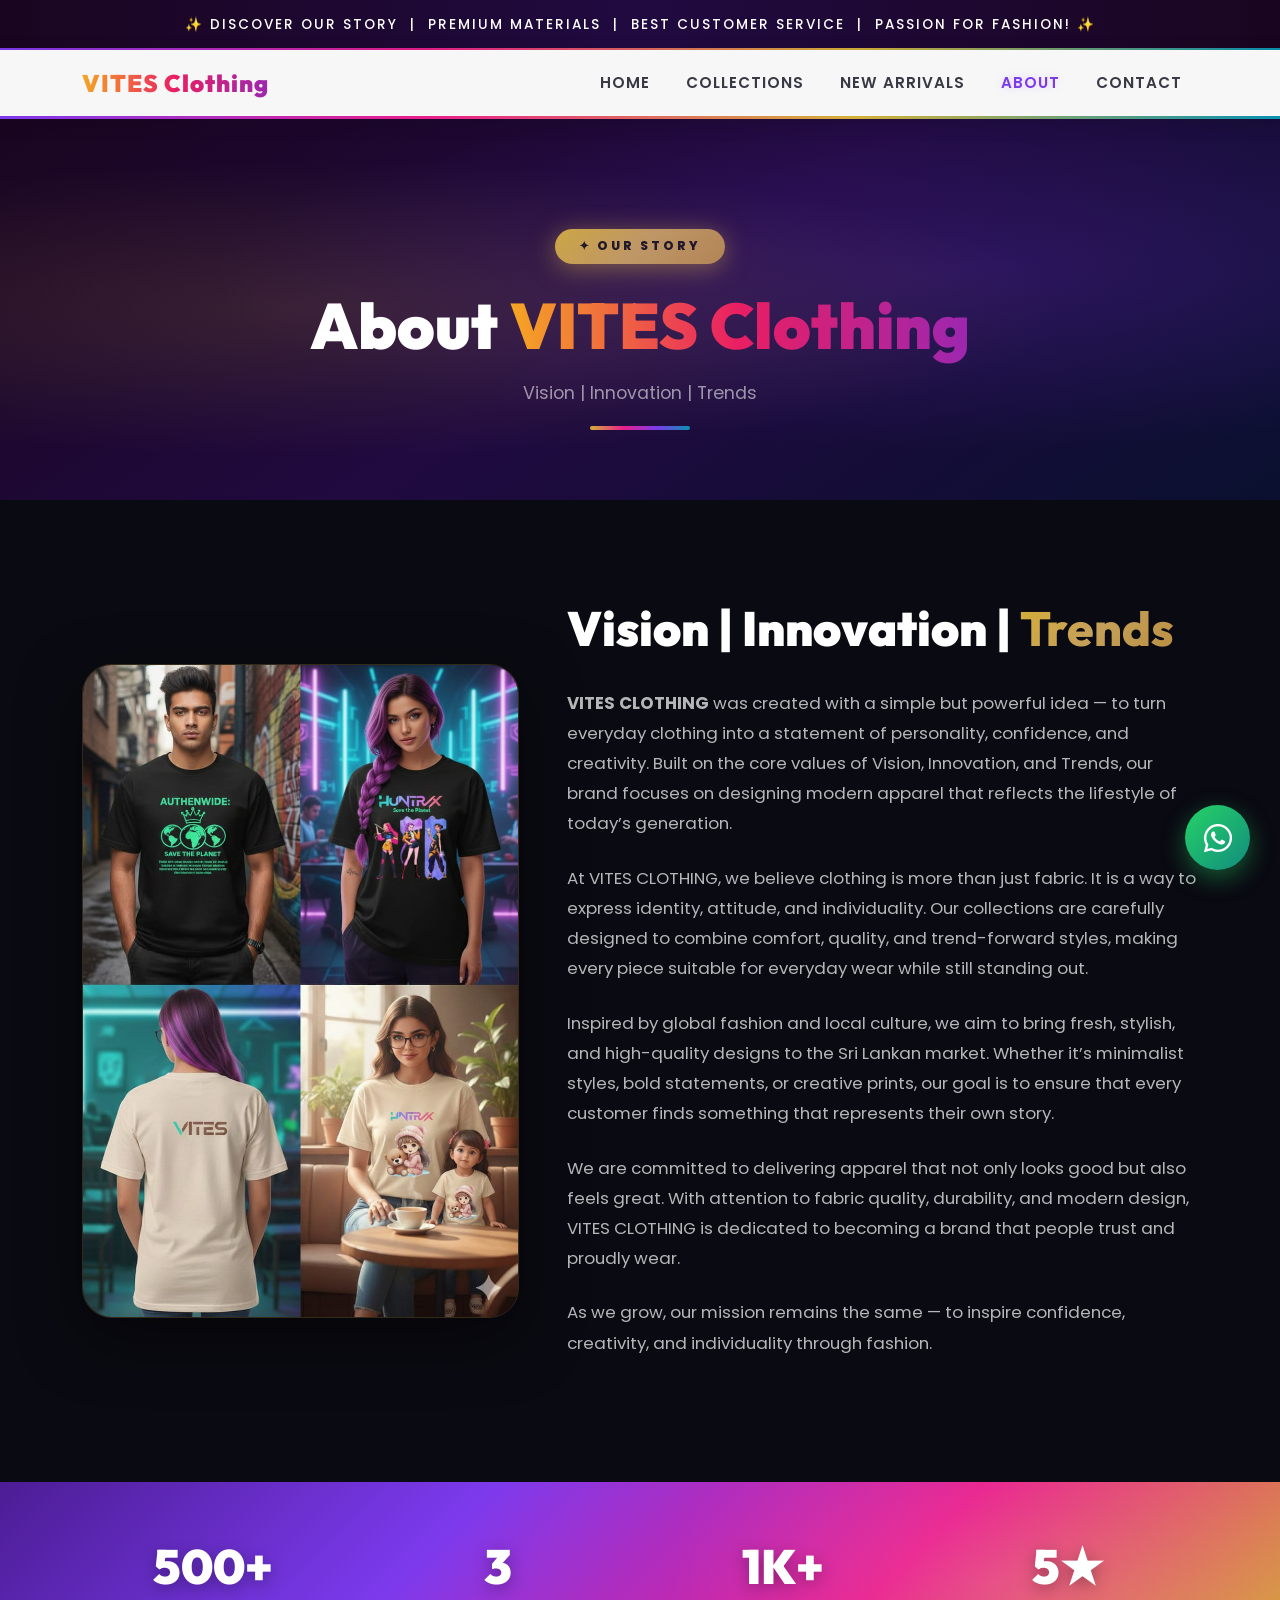
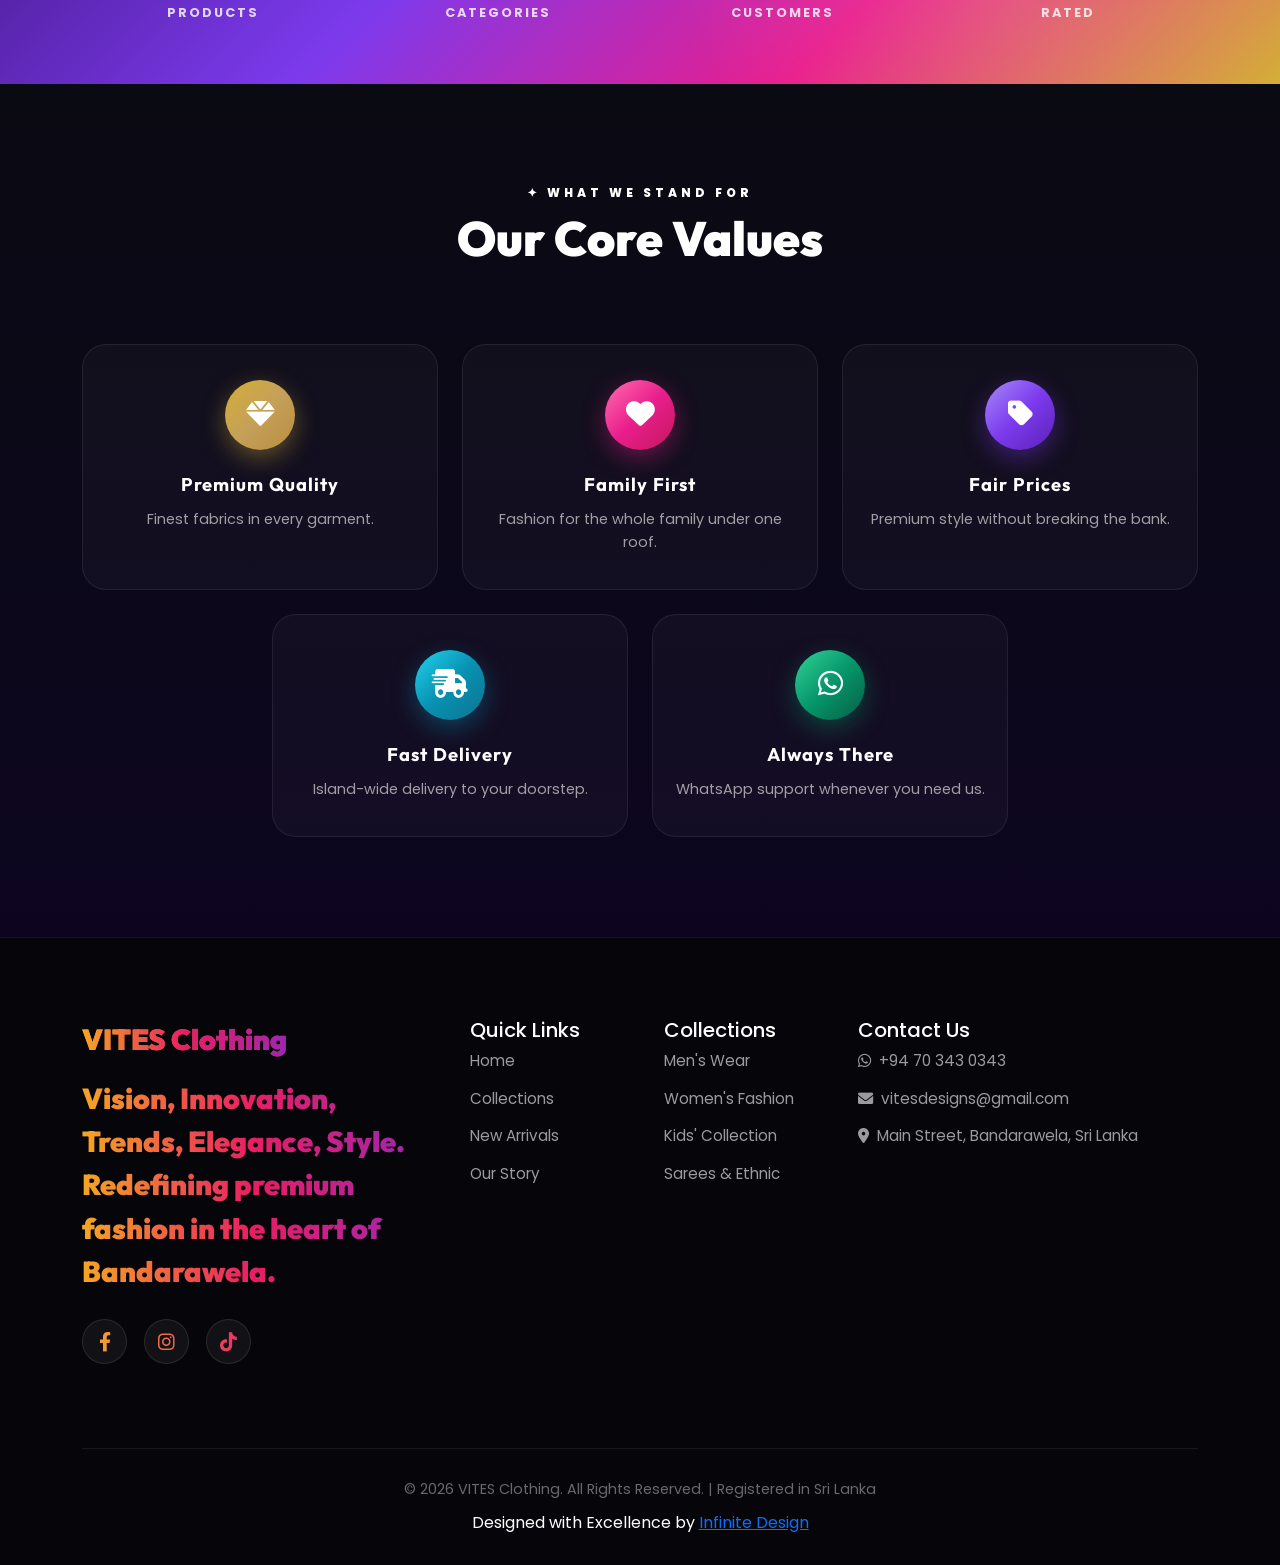
<file: about.html>
<!DOCTYPE html>
<html lang="en">

<head>
    <meta charset="UTF-8">
    <meta name="viewport" content="width=device-width, initial-scale=1.0">
    <title>Our Story | VITES Clothing Bandarawela</title>
    <meta name="description"
        content="Discover the vision behind VITES Clothing. We bring innovation, trends, and elegant style to Bandarawela's fashion scene.">
    <meta name="keywords" content="About VITES Clothing, Fashion Vision Bandarawela, Sri Lanka Clothing Story">
    <link href="https://cdn.jsdelivr.net/npm/bootstrap@5.3.0/dist/css/bootstrap.min.css" rel="stylesheet">
    <link rel="stylesheet" href="https://cdnjs.cloudflare.com/ajax/libs/font-awesome/6.0.0/css/all.min.css">
    <link
        href="https://fonts.googleapis.com/css2?family=Poppins:wght@300;400;600;700;900&family=Outfit:wght@700;900&display=swap"
        rel="stylesheet">
    <link rel="stylesheet" href="css/premium.css">
</head>

<body>
    <!-- TICKER -->
    <div class="ticker-wrap">
        <span class="ticker-text">✨ Discover Our Story &nbsp;|&nbsp; Premium Materials &nbsp;|&nbsp; Best Customer
            Service &nbsp;|&nbsp; Passion for Fashion! ✨</span>
    </div>

    <nav class="navbar navbar-expand-lg gold-nav py-2">
        <div class="container">
            <a class="navbar-brand d-flex align-items-center gap-2" href="index.html"
                style="text-decoration: none;"><span class="txt-brand-gradient"
                    style="font-family: 'Outfit', sans-serif; font-size: 1.5rem; font-weight: 900; letter-spacing: 1px;">VITES
                    Clothing</span></a>
            <button class="navbar-toggler border-0" type="button" data-bs-toggle="collapse"
                data-bs-target="#navbarNav"><span class="navbar-toggler-icon"></span></button>
            <div class="collapse navbar-collapse" id="navbarNav">
                <ul class="navbar-nav ms-auto align-items-center gap-1">
                    <li><a class="nav-link" href="index.html">Home</a></li>
                    <li><a class="nav-link" href="products.html">Collections</a></li>
                    <li><a class="nav-link" href="new-arrivals.html">New Arrivals</a></li>
                    <li><a class="nav-link active" href="about.html">About</a></li>
                    <li><a class="nav-link" href="contact.html">Contact</a></li>
                </ul>
            </div>
        </div>
    </nav>

    <div class="page-hero">
        <div class="hero-badge">✦ Our Story</div>
        <h1>About <span class="txt-brand-gradient">VITES Clothing</span></h1>
        <p>Vision | Innovation | Trends</p>
        <div class="rainbow-bar"></div>
    </div>

    <section class="about-section">
        <div class="container">
            <div class="row g-5 align-items-center">
                <div class="col-lg-5">
                    <div class="about-img-wrap">
                        <img src="img/about.jpg" alt="VITES CLOTHING Vision">
                        <div class="about-img-overlay"></div>
                    </div>
                </div>
                <div class="col-lg-7">
                    <h2 class="about-title">Vision | Innovation | <span class="txt-gold">Trends</span></h2>
                    <p class="about-text"><strong>VITES CLOTHING</strong> was created with a simple but powerful idea —
                        to turn everyday clothing into a statement of personality, confidence, and creativity. Built on
                        the core values of Vision, Innovation, and Trends, our brand focuses on designing modern apparel
                        that reflects the lifestyle of today’s generation.</p>
                    <p class="about-text">At VITES CLOTHING, we believe clothing is more than just fabric. It is a way to
                        express identity, attitude, and individuality. Our collections are carefully designed to combine
                        comfort, quality, and trend-forward styles, making every piece suitable for everyday wear while
                        still standing out.</p>
                    <p class="about-text">Inspired by global fashion and local culture, we aim to bring fresh, stylish,
                        and high-quality designs to the Sri Lankan market. Whether it’s minimalist styles, bold
                        statements, or creative prints, our goal is to ensure that every customer finds something that
                        represents their own story.</p>
                    <p class="about-text">We are committed to delivering apparel that not only looks good but also feels
                        great. With attention to fabric quality, durability, and modern design, VITES CLOTHING is
                        dedicated to becoming a brand that people trust and proudly wear.</p>
                    <p class="about-text">As we grow, our mission remains the same — to inspire confidence, creativity,
                        and individuality through fashion.</p>
                </div>
            </div>
        </div>
    </section>

    <div class="stats-strip">
        <div class="container position-relative">
            <div class="row g-4 text-center">
                <div class="col-6 col-md-3">
                    <div class="stat-item"><span class="stat-num">500+</span><span class="stat-lbl">Products</span>
                    </div>
                </div>
                <div class="col-6 col-md-3">
                    <div class="stat-item"><span class="stat-num">3</span><span class="stat-lbl">Categories</span></div>
                </div>
                <div class="col-6 col-md-3">
                    <div class="stat-item"><span class="stat-num">1K+</span><span class="stat-lbl">Customers</span>
                    </div>
                </div>
                <div class="col-6 col-md-3">
                    <div class="stat-item"><span class="stat-num">5★</span><span class="stat-lbl">Rated</span></div>
                </div>
            </div>
        </div>
    </div>

    <section class="values-section">
        <div class="container">
            <div class="text-center mb-5">
                <span class="eyebrow">✦ What We Stand For</span>
                <h2 class="section-heading">Our Core Values</h2>
                <div class="color-bar"></div>
            </div>
            <div class="row g-4 justify-content-center">
                <div class="col-md-4 col-6">
                    <div class="val-card vc1">
                        <div class="val-icon vi-g"><i class="fas fa-gem"></i></div>
                        <h5>Premium Quality</h5>
                        <p>Finest fabrics in every garment.</p>
                    </div>
                </div>
                <div class="col-md-4 col-6">
                    <div class="val-card vc2">
                        <div class="val-icon vi-r"><i class="fas fa-heart"></i></div>
                        <h5>Family First</h5>
                        <p>Fashion for the whole family under one roof.</p>
                    </div>
                </div>
                <div class="col-md-4 col-6">
                    <div class="val-card vc3">
                        <div class="val-icon vi-p"><i class="fas fa-tag"></i></div>
                        <h5>Fair Prices</h5>
                        <p>Premium style without breaking the bank.</p>
                    </div>
                </div>
                <div class="col-md-4 col-6">
                    <div class="val-card vc4">
                        <div class="val-icon vi-t"><i class="fas fa-shipping-fast"></i></div>
                        <h5>Fast Delivery</h5>
                        <p>Island-wide delivery to your doorstep.</p>
                    </div>
                </div>
                <div class="col-md-4 col-6">
                    <div class="val-card vc5">
                        <div class="val-icon vi-e"><i class="fab fa-whatsapp"></i></div>
                        <h5>Always There</h5>
                        <p>WhatsApp support whenever you need us.</p>
                    </div>
                </div>
            </div>
        </div>
    </section>

    <!-- PREMIUM FOOTER -->
    <footer class="premium-footer">
        <div class="container">
            <div class="row g-5">
                <div class="col-lg-4 col-md-6">
                    <div class="footer-brand mb-4">
                        <div class="footer-logo-text txt-brand-gradient">VITES Clothing</div>
                        <p class="mt-3 text-white-50">Vision, Innovation, Trends, Elegance, Style. Redefining premium
                            fashion in the heart of Bandarawela.</p>
                        <div class="social-links mt-4">
                            <a href="https://www.facebook.com/photo.php?fbid=122094865791315573&set=a.122094863499315573&type=3&mibextid=wwXIfr" target="_blank" class="social-btn"><i class="fab fa-facebook-f"></i></a>
                            <a href="#" class="social-btn"><i class="fab fa-instagram"></i></a>
                            <a href="https://www.tiktok.com/@vites.clothing" target="_blank" class="social-btn"><i class="fab fa-tiktok"></i></a>
                        </div>
                    </div>
                </div>
                <div class="col-lg-2 col-md-3 col-6">
                    <h5 class="footer-section-title">Quick Links</h5>
                    <ul class="footer-links">
                        <li><a href="index.html">Home</a></li>
                        <li><a href="products.html">Collections</a></li>
                        <li><a href="new-arrivals.html">New Arrivals</a></li>
                        <li><a href="about.html">Our Story</a></li>
                    </ul>
                </div>
                <div class="col-lg-2 col-md-3 col-6">
                    <h5 class="footer-section-title">Collections</h5>
                    <ul class="footer-links">
                        <li><a href="products.html?cat=men">Men's Wear</a></li>
                        <li><a href="products.html?cat=women">Women's Fashion</a></li>
                        <li><a href="products.html?cat=kids">Kids' Collection</a></li>
                        <li><a href="products.html">Sarees & Ethnic</a></li>
                    </ul>
                </div>
                <div class="col-lg-4 col-md-12">
                    <h5 class="footer-section-title">Contact Us</h5>
                    <ul class="footer-links">
                        <li><a href="https://wa.me/94703430343"><i class="fab fa-whatsapp me-2 text-gold"></i>+94 70 343
                                0343</a></li>
                        <li><a href="mailto:vitesdesigns@gmail.com"><i
                                    class="fas fa-envelope me-2 text-gold"></i>vitesdesigns@gmail.com</a></li>
                        <li><a href="https://goo.gl/maps/placeholder"><i
                                    class="fas fa-map-marker-alt me-2 text-gold"></i>Main Street, Bandarawela, Sri
                                Lanka</a></li>
                    </ul>
                </div>
            </div>
            <div class="footer-bottom">
                <p class="copyright-text">© 2026 VITES Clothing. All Rights Reserved. | Registered in Sri Lanka</p>
                <div class="designer-credit">
                    Designed with Excellence by <a href="https://www.facebook.com/profile.php?id=100082101311247"
                        target="_blank">Infinite Design</a>
                </div>
            </div>
        </div>
    </footer>

    <div class="whatsapp-float"><a href="https://wa.me/94703430343" target="_blank"><i class="fab fa-whatsapp"></i></a>
    </div>
    <script src="https://cdn.jsdelivr.net/npm/bootstrap@5.3.0/dist/js/bootstrap.bundle.min.js"></script>
</body>

</html>
</file>
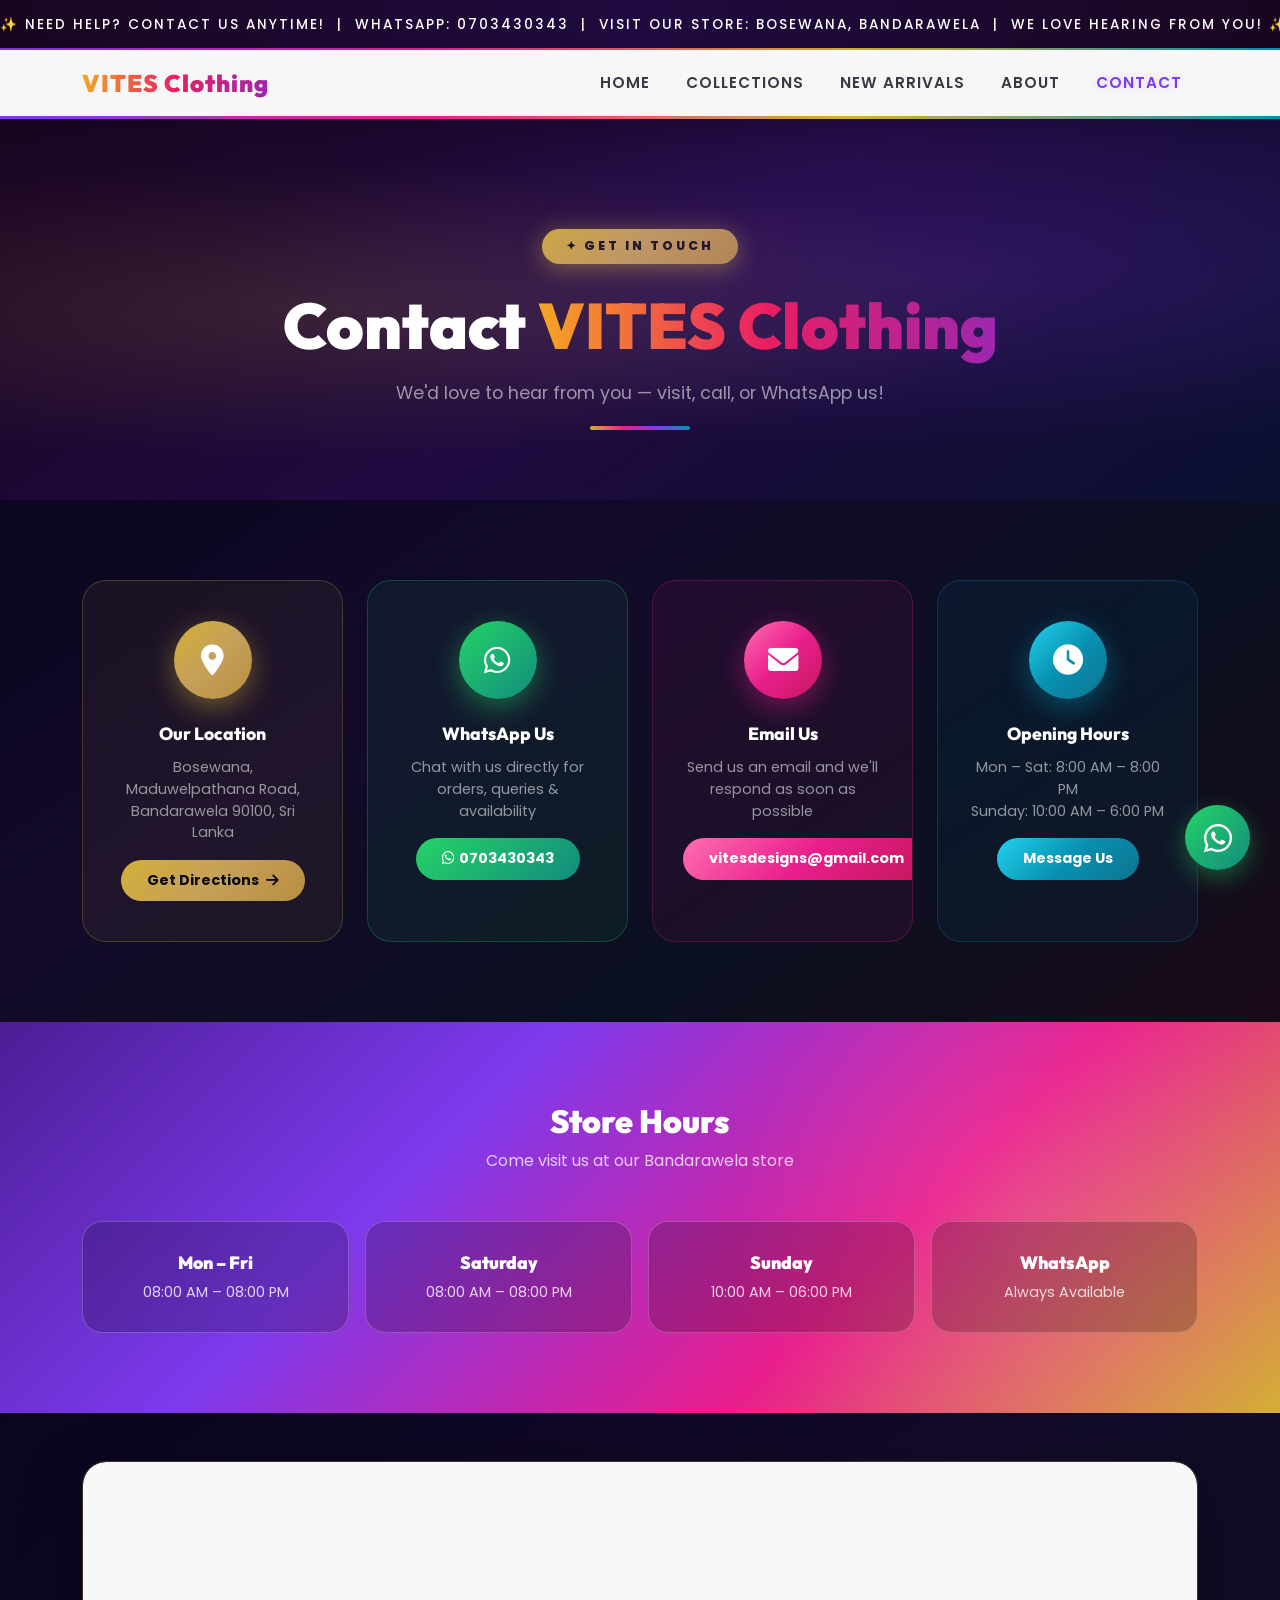
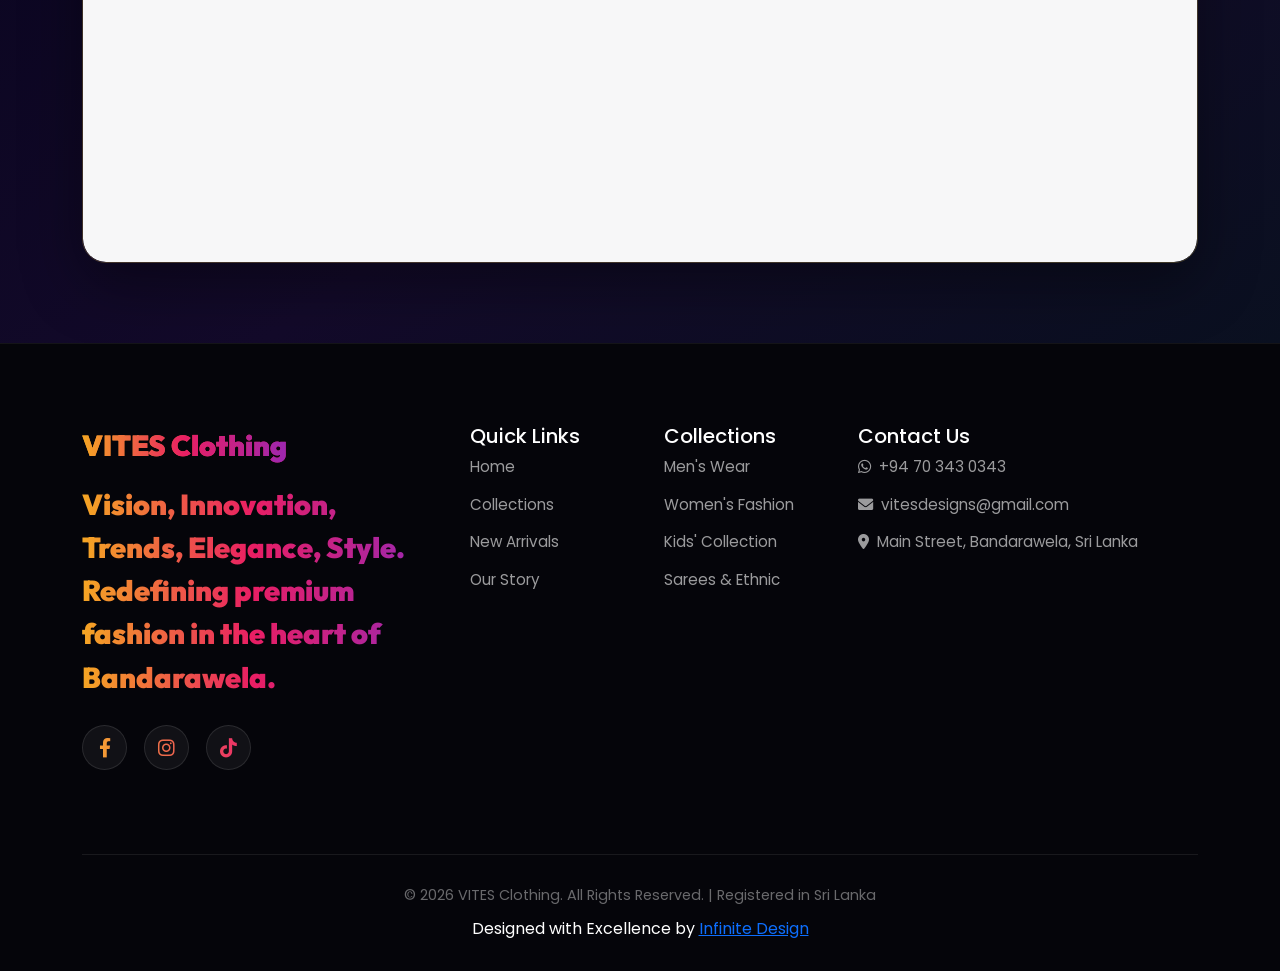
<file: contact.html>
<!DOCTYPE html>
<html lang="en">

<head>
    <meta charset="UTF-8">
    <meta name="viewport" content="width=device-width, initial-scale=1.0">
    <title>Contact Us | Reach Out to VITES Clothing Bandarawela</title>
    <meta name="description"
        content="Have questions? Contact VITES Clothing. We are located in Bandarawela, Sri Lanka. Reach us via WhatsApp or Email.">
    <meta name="keywords" content="Contact VITES Clothing, Bandarawela Clothing Store Contact, WhatsApp VITES Clothing">
    <link href="https://cdn.jsdelivr.net/npm/bootstrap@5.3.0/dist/css/bootstrap.min.css" rel="stylesheet">
    <link rel="stylesheet" href="https://cdnjs.cloudflare.com/ajax/libs/font-awesome/6.0.0/css/all.min.css">
    <link
        href="https://fonts.googleapis.com/css2?family=Poppins:wght@300;400;600;700;900&family=Outfit:wght@700;900&display=swap"
        rel="stylesheet">
    <link rel="stylesheet" href="css/premium.css">
    <style>
        /* CONTACT CARDS */
        .contact-section {
            padding: 80px 0;
            background: linear-gradient(145deg, #0a0520, #130a2a, #0a1020, #1a0a18);
        }

        .contact-card {
            border-radius: 24px;
            padding: 40px 30px;
            text-align: center;
            transition: 0.4s;
            position: relative;
            overflow: hidden;
        }

        .contact-card::after {
            content: '';
            position: absolute;
            bottom: 0;
            left: 0;
            right: 0;
            height: 3px;
            transform: scaleX(0);
            transition: 0.4s;
        }

        .contact-card:hover {
            transform: translateY(-8px);
        }

        .contact-card:hover::after {
            transform: scaleX(1);
        }

        .cc1 {
            background: rgba(212, 175, 55, 0.07);
            border: 1px solid rgba(212, 175, 55, 0.25);
        }

        .cc1::after {
            background: var(--grad-gold)
        }

        .cc1:hover {
            border-color: rgba(212, 175, 55, 0.5);
            box-shadow: 0 20px 55px rgba(212, 175, 55, 0.15);
        }

        .cc2 {
            background: rgba(37, 211, 102, 0.07);
            border: 1px solid rgba(37, 211, 102, 0.25);
        }

        .cc2::after {
            background: linear-gradient(135deg, #25D366, #128C7E)
        }

        .cc2:hover {
            border-color: rgba(37, 211, 102, 0.5);
            box-shadow: 0 20px 55px rgba(37, 211, 102, 0.15);
        }

        .cc3 {
            background: rgba(233, 30, 140, 0.07);
            border: 1px solid rgba(233, 30, 140, 0.25);
        }

        .cc3::after {
            background: var(--grad-rose)
        }

        .cc3:hover {
            border-color: rgba(233, 30, 140, 0.5);
            box-shadow: 0 20px 55px rgba(233, 30, 140, 0.15);
        }

        .cc4 {
            background: rgba(8, 145, 178, 0.07);
            border: 1px solid rgba(8, 145, 178, 0.25);
        }

        .cc4::after {
            background: var(--grad-teal)
        }

        .cc4:hover {
            border-color: rgba(8, 145, 178, 0.5);
            box-shadow: 0 20px 55px rgba(8, 145, 178, 0.15);
        }

        .cc-icon {
            width: 78px;
            height: 78px;
            border-radius: 50%;
            display: flex;
            align-items: center;
            justify-content: center;
            margin: 0 auto 22px;
            font-size: 1.9rem;
            color: white;
        }

        .ci-g {
            background: var(--grad-gold);
            box-shadow: 0 8px 28px rgba(212, 175, 55, 0.45);
        }

        .ci-wa {
            background: linear-gradient(135deg, #25D366, #128C7E);
            box-shadow: 0 8px 28px rgba(37, 211, 102, 0.45);
        }

        .ci-r {
            background: var(--grad-rose);
            box-shadow: 0 8px 28px rgba(233, 30, 140, 0.45);
        }

        .ci-t {
            background: var(--grad-teal);
            box-shadow: 0 8px 28px rgba(8, 145, 178, 0.45);
        }

        .cc-title {
            font-family: 'Outfit', sans-serif;
            font-weight: 800;
            font-size: 1.1rem;
            color: white;
            margin-bottom: 10px;
        }

        .cc-text {
            color: rgba(255, 255, 255, 0.55);
            font-size: 0.9rem;
            margin-bottom: 16px;
        }

        .cc-link {
            display: inline-block;
            font-weight: 700;
            font-size: 0.9rem;
            text-decoration: none;
            transition: 0.3s;
            padding: 10px 26px;
            border-radius: 25px;
        }

        .cc-link.gold {
            background: var(--grad-gold);
            color: #0a0a12 !important;
        }

        .cc-link.wa {
            background: linear-gradient(135deg, #25D366, #128C7E);
            color: white !important;
        }

        .cc-link.rose {
            background: var(--grad-rose);
            color: white !important;
        }

        .cc-link.teal {
            background: var(--grad-teal);
            color: white !important;
        }

        .cc-link:hover {
            transform: scale(1.05);
            box-shadow: 0 8px 22px rgba(0, 0, 0, 0.3);
        }

        /* MAP SECTION */
        .map-section {
            padding: 0 0 80px;
            background: linear-gradient(145deg, #0a0520, #130a2a, #0a1020);
        }

        .map-wrap {
            border-radius: 24px;
            overflow: hidden;
            border: 1px solid rgba(212, 175, 55, 0.25);
            box-shadow: 0 20px 60px rgba(0, 0, 0, 0.4);
        }

        .map-wrap iframe {
            width: 100%;
            height: 400px;
            border: none;
            display: block;
        }

        /* HOURS */
        .hours-section {
            padding: 80px 0;
            background: linear-gradient(135deg, #4C1D95, #7C3AED, #E91E8C, #D4AF37);
            position: relative;
            overflow: hidden;
        }

        .hours-section::before {
            content: '';
            position: absolute;
            top: -40%;
            right: -5%;
            width: 50%;
            height: 180%;
            background: radial-gradient(ellipse, rgba(255, 255, 255, 0.1) 0%, transparent 65%);
        }

        .hour-card {
            background: rgba(0, 0, 0, 0.2);
            backdrop-filter: blur(12px);
            border: 1px solid rgba(255, 255, 255, 0.22);
            border-radius: 20px;
            padding: 28px 24px;
            text-align: center;
            color: white;
            transition: 0.3s;
        }

        .hour-card:hover {
            background: rgba(0, 0, 0, 0.35);
            transform: translateY(-4px);
        }

        .hour-day {
            font-family: 'Outfit', sans-serif;
            font-weight: 900;
            font-size: 1.1rem;
            margin-bottom: 6px;
        }

        .hour-time {
            font-size: 0.9rem;
            opacity: 0.8;
        }
    </style>
</head>

<body>
    <!-- TICKER -->
    <div class="ticker-wrap">
        <span class="ticker-text">✨ Need help? Contact us anytime! &nbsp;|&nbsp; WhatsApp: 0703430343 &nbsp;|&nbsp;
            Visit our store: Bosewana, Bandarawela &nbsp;|&nbsp; We love hearing from you! ✨</span>
    </div>

    <nav class="navbar navbar-expand-lg gold-nav py-2">
        <div class="container">
            <a class="navbar-brand d-flex align-items-center gap-2" href="index.html"
                style="text-decoration: none;"><span class="txt-brand-gradient"
                    style="font-family: 'Outfit', sans-serif; font-size: 1.5rem; font-weight: 900; letter-spacing: 1px;">VITES
                    Clothing</span></a>
            <button class="navbar-toggler border-0" type="button" data-bs-toggle="collapse"
                data-bs-target="#navbarNav"><span class="navbar-toggler-icon"></span></button>
            <div class="collapse navbar-collapse" id="navbarNav">
                <ul class="navbar-nav ms-auto align-items-center gap-1">
                    <li><a class="nav-link" href="index.html">Home</a></li>
                    <li><a class="nav-link" href="products.html">Collections</a></li>
                    <li><a class="nav-link" href="new-arrivals.html">New Arrivals</a></li>
                    <li><a class="nav-link" href="about.html">About</a></li>
                    <li><a class="nav-link active" href="contact.html">Contact</a></li>
                </ul>
            </div>
        </div>
    </nav>

    <div class="page-hero">
        <div class="hero-badge">✦ Get In Touch</div>
        <h1><span class="txt-teal">Contact</span> <span class="txt-brand-gradient">VITES Clothing</span></h1>
        <p>We'd love to hear from you — visit, call, or WhatsApp us!</p>
        <div class="rainbow-bar"></div>
    </div>

    <section class="contact-section">
        <div class="container">
            <div class="row g-4">
                <div class="col-md-6 col-lg-3">
                    <div class="contact-card cc1">
                        <div class="cc-icon ci-g"><i class="fas fa-map-marker-alt"></i></div>
                        <div class="cc-title">Our Location</div>
                        <p class="cc-text">Bosewana, Maduwelpathana Road,<br>Bandarawela 90100, Sri Lanka</p>
                        <a href="https://maps.google.com/?q=Bandarawela" target="_blank" class="cc-link gold">Get
                            Directions <i class="fas fa-arrow-right ms-1"></i></a>
                    </div>
                </div>
                <div class="col-md-6 col-lg-3">
                    <div class="contact-card cc2">
                        <div class="cc-icon ci-wa"><i class="fab fa-whatsapp"></i></div>
                        <div class="cc-title">WhatsApp Us</div>
                        <p class="cc-text">Chat with us directly for orders, queries &amp; availability</p>
                        <a href="https://wa.me/94703430343" target="_blank" class="cc-link wa"><i
                                class="fab fa-whatsapp me-1"></i>0703430343</a>
                    </div>
                </div>
                <div class="col-md-6 col-lg-3">
                    <div class="contact-card cc3">
                        <div class="cc-icon ci-r"><i class="fas fa-envelope"></i></div>
                        <div class="cc-title">Email Us</div>
                        <p class="cc-text">Send us an email and we'll respond as soon as possible</p>
                        <a href="mailto:vitesdesigns@gmail.com" class="cc-link rose">vitesdesigns@gmail.com</a>
                    </div>
                </div>
                <div class="col-md-6 col-lg-3">
                    <div class="contact-card cc4">
                        <div class="cc-icon ci-t"><i class="fas fa-clock"></i></div>
                        <div class="cc-title">Opening Hours</div>
                        <p class="cc-text">Mon – Sat: 8:00 AM – 8:00 PM<br>Sunday: 10:00 AM – 6:00 PM</p>
                        <a href="https://wa.me/94703430343" target="_blank" class="cc-link teal">Message Us</a>
                    </div>
                </div>
            </div>
        </div>
    </section>

    <!-- HOURS STRIP -->
    <section class="hours-section">
        <div class="container position-relative">
            <div class="text-center mb-5">
                <h2 style="font-family:'Outfit',sans-serif;font-size:2rem;font-weight:900;color:white;">Store Hours</h2>
                <p style="color:rgba(255,255,255,0.75);margin-top:8px;">Come visit us at our Bandarawela store</p>
            </div>
            <div class="row g-3 justify-content-center">
                <div class="col-md-3 col-6">
                    <div class="hour-card">
                        <div class="hour-day">Mon – Fri</div>
                        <div class="hour-time">08:00 AM – 08:00 PM</div>
                    </div>
                </div>
                <div class="col-md-3 col-6">
                    <div class="hour-card">
                        <div class="hour-day">Saturday</div>
                        <div class="hour-time">08:00 AM – 08:00 PM</div>
                    </div>
                </div>
                <div class="col-md-3 col-6">
                    <div class="hour-card">
                        <div class="hour-day">Sunday</div>
                        <div class="hour-time">10:00 AM – 06:00 PM</div>
                    </div>
                </div>
                <div class="col-md-3 col-6">
                    <div class="hour-card">
                        <div class="hour-day">WhatsApp</div>
                        <div class="hour-time">Always Available</div>
                    </div>
                </div>
            </div>
        </div>
    </section>

    <!-- MAP -->
    <section class="map-section pt-5">
        <div class="container">
            <div class="map-wrap">
                <iframe
                    src="https://www.google.com/maps/embed?pb=!1m18!1m12!1m3!1d126743.64560714!2d80.89!3d6.82!2m3!1f0!2f0!3f0!3m2!1i1024!2i768!4f13.1!3m3!1m2!1s0x3ae3870a3b8f28b7%3A0x5df4de72cb3c9b7a!2sBandarawela!5e0!3m2!1sen!2slk!4v1!5m2!1sen!2slk"
                    <nav class="navbar navbar-expand-lg gold-nav py-2">
                    <div class="container">
                        <a class="navbar-brand d-flex align-items-center gap-2" href="index.html"
                            style="text-decoration: none;"><span
                                class="txt-brand-gradient"
                                style="font-family: 'Outfit', sans-serif; font-size: 1.5rem; font-weight: 900; letter-spacing: 1px;">VITES
                                Designs</span></a>
                        <button class="navbar-toggler border-0" type="button" data-bs-toggle="collapse"
                            data-bs-target="#navbarNav"><span class="navbar-toggler-icon"></span></button>
                        <div class="collapse navbar-collapse" id="navbarNav">
                            <ul class="navbar-nav ms-auto align-items-center gap-1">
                                <li><a class="nav-link" href="index.html">Home</a></li>
                                <li><a class="nav-link" href="products.html">Collections</a></li>
                                <li><a class="nav-link" href="new-arrivals.html">New Arrivals</a></li>
                                <li><a class="nav-link" href="about.html">About</a></li>
                                <li><a class="nav-link active" href="contact.html">Contact</a></li>
                            </ul>
                        </div>
                    </div>
                    </nav>

                    <div class="page-hero">
                        <div class="hero-badge">✦ Get In Touch</div>
                        <h1><span class="txt-teal">Contact</span> <span class="txt-brand-gradient">VITES Clothing</span>
                        </h1>
                        <p>We'd love to hear from you — visit, call, or WhatsApp us!</p>
                        <div class="rainbow-bar"></div>
                    </div>

                    <section class="contact-section">
                        <div class="container">
                            <div class="row g-4">
                                <div class="col-md-6 col-lg-3">
                                    <div class="contact-card cc1">
                                        <div class="cc-icon ci-g"><i class="fas fa-map-marker-alt"></i></div>
                                        <div class="cc-title">Our Location</div>
                                        <p class="cc-text">Bosewana, Maduwelpathana Road,<br>Bandarawela 90100, Sri
                                            Lanka</p>
                                        <a href="https://maps.google.com/?q=Bandarawela" target="_blank"
                                            class="cc-link gold">Get
                                            Directions <i class="fas fa-arrow-right ms-1"></i></a>
                                    </div>
                                </div>
                                <div class="col-md-6 col-lg-3">
                                    <div class="contact-card cc2">
                                        <div class="cc-icon ci-wa"><i class="fab fa-whatsapp"></i></div>
                                        <div class="cc-title">WhatsApp Us</div>
                                        <p class="cc-text">Chat with us directly for orders, queries &amp; availability
                                        </p>
                                        <a href="https://wa.me/94703430343" target="_blank" class="cc-link wa"><i
                                                class="fab fa-whatsapp me-1"></i>0703430343</a>
                                    </div>
                                </div>
                                <div class="col-md-6 col-lg-3">
                                    <div class="contact-card cc3">
                                        <div class="cc-icon ci-r"><i class="fas fa-envelope"></i></div>
                                        <div class="cc-title">Email Us</div>
                                        <p class="cc-text">Send us an email and we'll respond as soon as possible</p>
                                        <a href="mailto:vitesdesigns@gmail.com"
                                            class="cc-link rose">vitesdesigns@gmail.com</a>
                                    </div>
                                </div>
                                <div class="col-md-6 col-lg-3">
                                    <div class="contact-card cc4">
                                        <div class="cc-icon ci-t"><i class="fas fa-clock"></i></div>
                                        <div class="cc-title">Opening Hours</div>
                                        <p class="cc-text">Mon – Sat: 8:00 AM – 8:00 PM<br>Sunday: 10:00 AM – 6:00 PM
                                        </p>
                                        <a href="https://wa.me/94703430343" target="_blank" class="cc-link teal">Message
                                            Us</a>
                                    </div>
                                </div>
                            </div>
                        </div>
                    </section>

                    <!-- HOURS STRIP -->
                    <section class="hours-section">
                        <div class="container position-relative">
                            <div class="text-center mb-5">
                                <h2 style="font-family:'Outfit',sans-serif;font-size:2rem;font-weight:900;color:white;">
                                    Store Hours</h2>
                                <p style="color:rgba(255,255,255,0.75);margin-top:8px;">Come visit us at our Bandarawela
                                    store</p>
                            </div>
                            <div class="row g-3 justify-content-center">
                                <div class="col-md-3 col-6">
                                    <div class="hour-card">
                                        <div class="hour-day">Mon – Fri</div>
                                        <div class="hour-time">08:00 AM – 08:00 PM</div>
                                    </div>
                                </div>
                                <div class="col-md-3 col-6">
                                    <div class="hour-card">
                                        <div class="hour-day">Saturday</div>
                                        <div class="hour-time">08:00 AM – 08:00 PM</div>
                                    </div>
                                </div>
                                <div class="col-md-3 col-6">
                                    <div class="hour-card">
                                        <div class="hour-day">Sunday</div>
                                        <div class="hour-time">10:00 AM – 06:00 PM</div>
                                    </div>
                                </div>
                                <div class="col-md-3 col-6">
                                    <div class="hour-card">
                                        <div class="hour-day">WhatsApp</div>
                                        <div class="hour-time">Always Available</div>
                                    </div>
                                </div>
                            </div>
                        </div>
                    </section>

                    <!-- MAP -->
                    <section class="map-section pt-5">
                        <div class="container">
                            <div class="map-wrap">
                                <iframe
                                    src="https://www.google.com/maps/embed?pb=!1m18!1m12!1m3!1d126743.64560714!2d80.89!3d6.82!2m3!1f0!2f0!3f0!3m2!1i1024!2i768!4f13.1!3m3!1m2!1s0x3ae3870a3b8f28b7%3A0x5df4de72cb3c9b7a!2sBandarawela!5e0!3m2!1sen!2slk!4v1!5m2!1sen!2slk"
                                    allowfullscreen loading="lazy"></iframe>
                            </div>
                        </div>
                    </section>

                    <!-- PREMIUM FOOTER -->
                    <footer class="premium-footer">
                        <div class="container">
                            <div class="row g-5">
                                <div class="col-lg-4 col-md-6">
                                    <div class="footer-brand mb-4">
                                        <div class="footer-logo-text txt-brand-gradient">VITES Clothing</div>
                                        <p class="mt-3 text-white-50">Vision, Innovation, Trends, Elegance, Style.
                                            Redefining premium fashion in the heart of Bandarawela.</p>
                                        <div class="social-links mt-4">
                                            <a href="https://www.facebook.com/photo.php?fbid=122094865791315573&set=a.122094863499315573&type=3&mibextid=wwXIfr" target="_blank" class="social-btn"><i class="fab fa-facebook-f"></i></a>
                                            <a href="#" class="social-btn"><i class="fab fa-instagram"></i></a>
                                            <a href="https://www.tiktok.com/@vites.clothing" target="_blank" class="social-btn"><i class="fab fa-tiktok"></i></a>
                                        </div>
                                    </div>
                                </div>
                                <div class="col-lg-2 col-md-3 col-6">
                                    <h5 class="footer-section-title">Quick Links</h5>
                                    <ul class="footer-links">
                                        <li><a href="index.html">Home</a></li>
                                        <li><a href="products.html">Collections</a></li>
                                        <li><a href="new-arrivals.html">New Arrivals</a></li>
                                        <li><a href="about.html">Our Story</a></li>
                                    </ul>
                                </div>
                                <div class="col-lg-2 col-md-3 col-6">
                                    <h5 class="footer-section-title">Collections</h5>
                                    <ul class="footer-links">
                                        <li><a href="products.html?cat=men">Men's Wear</a></li>
                                        <li><a href="products.html?cat=women">Women's Fashion</a></li>
                                        <li><a href="products.html?cat=kids">Kids' Collection</a></li>
                                        <li><a href="products.html">Sarees & Ethnic</a></li>
                                    </ul>
                                </div>
                                <div class="col-lg-4 col-md-12">
                                    <h5 class="footer-section-title">Contact Us</h5>
                                    <ul class="footer-links">
                                        <li><a href="https://wa.me/94703430343"><i
                                                    class="fab fa-whatsapp me-2 text-gold"></i>+94 70 343 0343</a></li>
                                        <li><a href="mailto:vitesdesigns@gmail.com"><i
                                                    class="fas fa-envelope me-2 text-gold"></i>vitesdesigns@gmail.com</a>
                                        </li>
                                        <li><a href="https://goo.gl/maps/placeholder"><i
                                                    class="fas fa-map-marker-alt me-2 text-gold"></i>Main Street,
                                                Bandarawela, Sri Lanka</a></li>
                                    </ul>
                                </div>
                            </div>
                            <div class="footer-bottom">
                                <p class="copyright-text">© 2026 VITES Clothing. All Rights Reserved. | Registered in Sri
                                    Lanka</p>
                                <div class="designer-credit">
                                    Designed with Excellence by <a
                                        href="https://www.facebook.com/profile.php?id=100082101311247"
                                        target="_blank">Infinite Design</a>
                                </div>
                            </div>
                        </div>
                    </footer>

                    <div class="whatsapp-float"><a href="https://wa.me/94703430343" target="_blank"><i
                                class="fab fa-whatsapp"></i></a>
                    </div>
                    <script src="https://cdn.jsdelivr.net/npm/bootstrap@5.3.0/dist/js/bootstrap.bundle.min.js"></script>
</body>
</file>
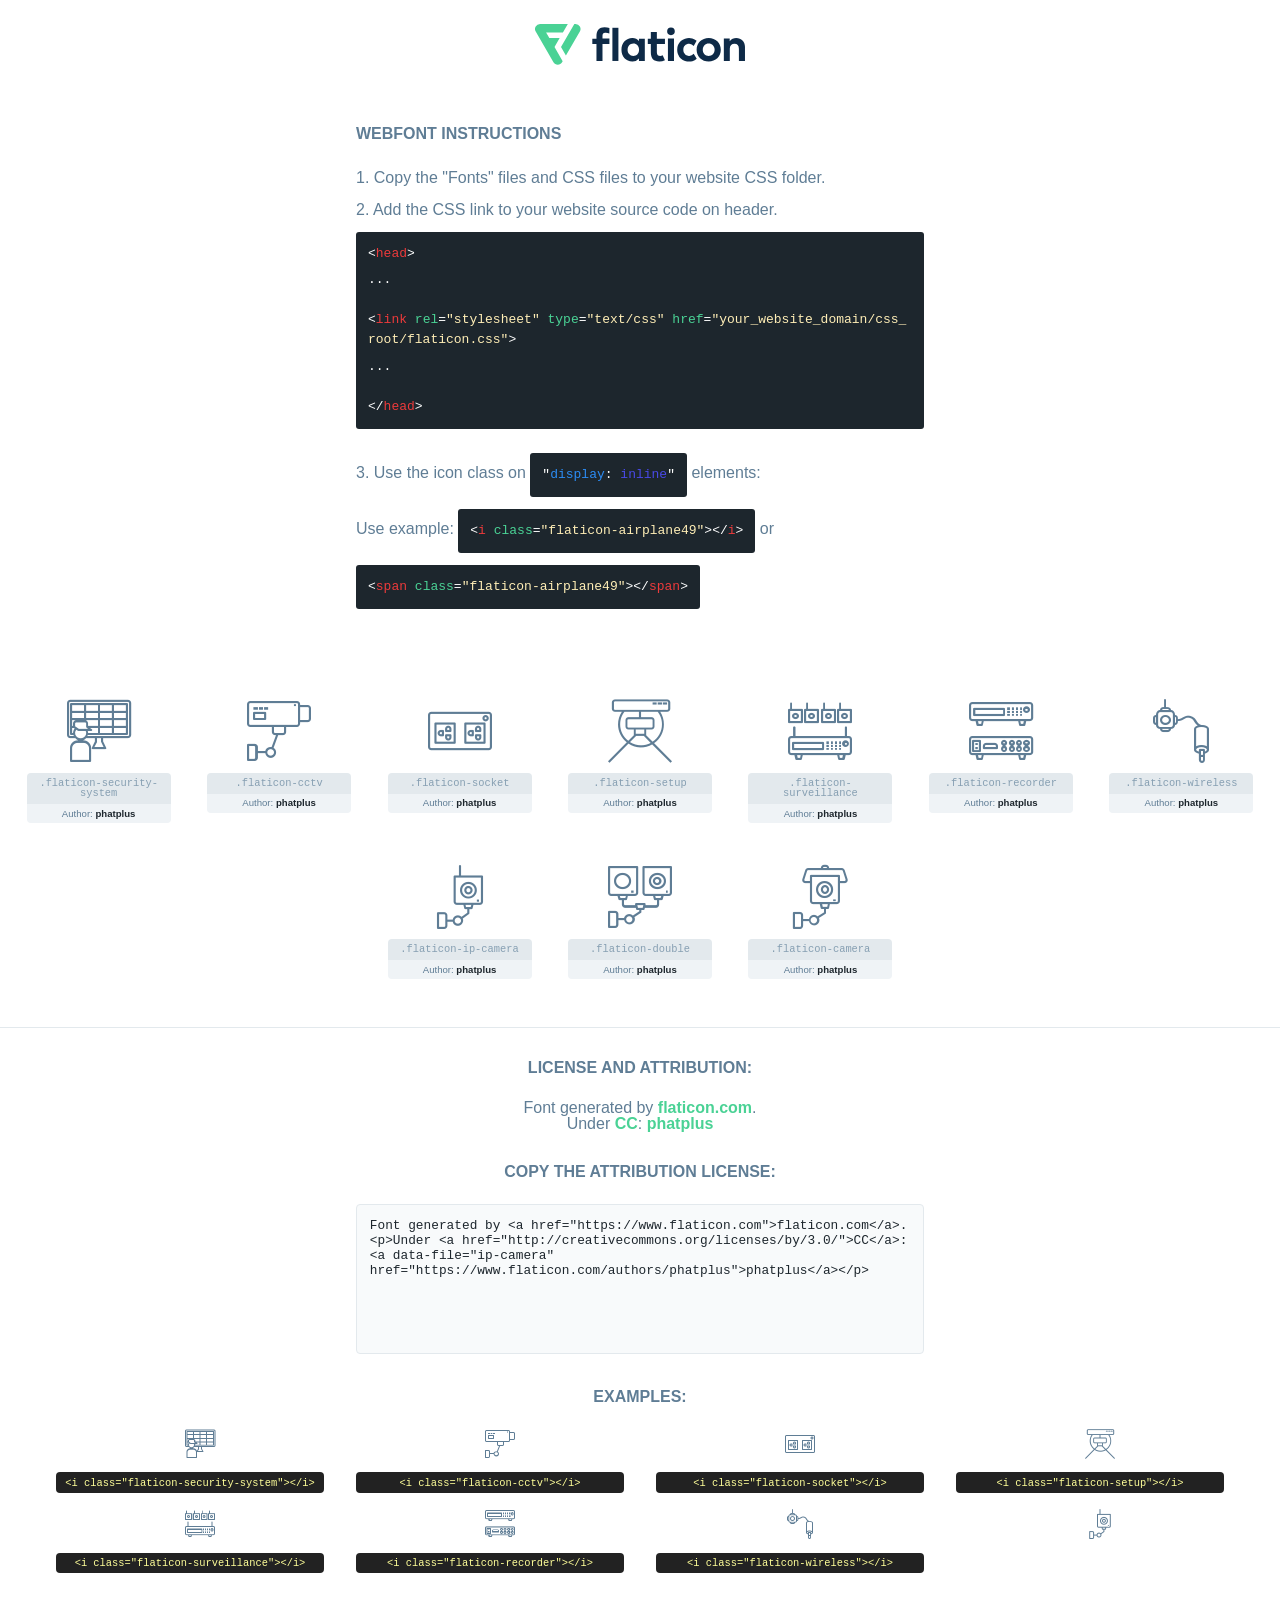
<file: lib/flaticon/font/flaticon.html>
<!DOCTYPE html>
<html lang="en">
<head>
    <title>Flaticon Webfont</title>
    <link rel="stylesheet" type="text/css" href="flaticon.css"/>
    <meta charset="UTF-8">
    <style>
        html, body, div, span, applet, object, iframe,
        h1, h2, h3, h4, h5, h6, p, blockquote, pre,
        a, abbr, acronym, address, big, cite, code,
        del, dfn, em, img, ins, kbd, q, s, samp,
        small, strike, strong, sub, sup, tt, var,
        b, u, i, center,
        dl, dt, dd, ol, ul, li,
        fieldset, form, label, legend,
        table, caption, tbody, tfoot, thead, tr, th, td,
        article, aside, canvas, details, embed,
        figure, figcaption, footer, header, hgroup,
        menu, nav, output, ruby, section, summary,
        time, mark, audio, video {
            margin: 0;
            padding: 0;
            border: 0;
            font-size: 100%;
            font: inherit;
            vertical-align: baseline;
        }

        /* HTML5 display-role reset for older browsers */
        article, aside, details, figcaption, figure,
        footer, header, hgroup, menu, nav, section {
            display: block;
        }

        body {
            line-height: 1;
        }

        ol, ul {
            list-style: none;
        }

        blockquote, q {
            quotes: none;
        }

        blockquote:before, blockquote:after,
        q:before, q:after {
            content: '';
            content: none;
        }

        table {
            border-collapse: collapse;
            border-spacing: 0;
        }

        body {
            font-family: Helvetica, Arial, sans-serif;
            font-size: 16px;
            color: #5f7d95;
        }

        a {
            color: #4AD295;
            font-weight: bold;
            text-decoration: none;
        }

        * {
            -moz-box-sizing: border-box;
            -webkit-box-sizing: border-box;
            box-sizing: border-box;
            margin: 0;
            padding: 0;
        }

        [class^="flaticon-"]:before, [class*=" flaticon-"]:before, [class^="flaticon-"]:after, [class*=" flaticon-"]:after {
            font-family: Flaticon;
            font-size: 30px;
            font-style: normal;
            margin-left: 20px;
            color: #333;
        }

        .wrapper {
            max-width: 600px;
            margin: auto;
            padding: 0 1em;
        }

        .title {
            margin-bottom: 24px;
            text-transform: uppercase;
            font-weight: bold;
        }

        header {
            text-align: center;
            padding: 24px;
        }

        header .logo {
            width: 210px;
            height: auto;
            border: none;
            display: inline-block;
        }

        header strong {
            font-size: 28px;
            font-weight: 500;
            vertical-align: middle;
        }

        .demo {
            margin: 2em auto;
            line-height: 1.25em;
        }

        .demo ul li {
            margin-bottom: 12px;
        }

        .demo ul li code {
            background-color: #1D262D;
            border-radius: 3px;
            padding: 12px;
            display: inline-block;
            color: #fff;
            font-family: Consolas, Monaco, Lucida Console, Liberation Mono, DejaVu Sans Mono, Bitstream Vera Sans Mono, Courier New, monospace;
            font-weight: lighter;
            margin-top: 12px;
            font-size: 13px;
            word-break: break-all;
        }

        .demo ul li code .red {
            color: #EC3A3B;
        }

        .demo ul li code .green {
            color: #4AD295;
        }

        .demo ul li code .yellow {
            color: #FFEEB6;
        }

        .demo ul li code .blue {
            color: #2C8CF4;
        }

        .demo ul li code .purple {
            color: #4949E7;
        }

        .demo ul li code .dots {
            margin-top: 0.5em;
            display: block;
        }

        #glyphs {
            border-bottom: 1px solid #E3E9ED;
            padding: 2em 0;
            text-align: center;
        }

        .glyph {
            display: inline-block;
            width: 9em;
            margin: 1em;
            text-align: center;
            vertical-align: top;
            background: #FFF;
        }

        .glyph .flaticon {
            padding: 10px;
            display: block;
            font-family: "Flaticon";
            font-size: 64px;
            line-height: 1;
        }

        .glyph .flaticon:before {
            font-size: 64px;
            color: #5f7d95;
            margin-left: 0;
        }

        .class-name {
            font-size: 0.65em;
            background-color: #E3E9ED;
            color: #869FB2;
            border-radius: 4px 4px 0 0;
            padding: 0.5em;
            font-family: Consolas, Monaco, Lucida Console, Liberation Mono, DejaVu Sans Mono, Bitstream Vera Sans Mono, Courier New, monospace;
        }

        .author-name {
            font-size: 0.6em;
            background-color: #EFF3F6;
            border-top: 0;
            border-radius: 0 0 4px 4px;
            padding: 0.5em;
        }

        .author-name a {
            color: #1D262D;
        }

        .class-name:last-child {
            font-size: 10px;
            color: #888;
        }

        .class-name:last-child a {
            font-size: 10px;
            color: #555;
        }

        .glyph > input {
            display: block;
            width: 100px;
            margin: 5px auto;
            text-align: center;
            font-size: 12px;
            cursor: text;
        }

        .glyph > input.icon-input {
            font-family: "Flaticon";
            font-size: 16px;
            margin-bottom: 10px;
        }

        .attribution .title {
            margin-top: 2em;
        }

        .attribution textarea {
            background-color: #F8FAFB;
            color: #1D262D;
            padding: 1em;
            border: none;
            box-shadow: none;
            border: 1px solid #E3E9ED;
            border-radius: 4px;
            resize: none;
            width: 100%;
            height: 150px;
            font-size: 0.8em;
            font-family: Consolas, Monaco, Lucida Console, Liberation Mono, DejaVu Sans Mono, Bitstream Vera Sans Mono, Courier New, monospace;
            -webkit-appearance: none;
        }

        .attribution textarea:hover {
            border-color: #CFD9E0;
        }

        .attribution textarea:focus {
            border-color: #4AD295;
        }

        .iconsuse {
            margin: 2em auto;
            text-align: center;
            max-width: 1200px;
        }

        .iconsuse:after {
            content: '';
            display: table;
            clear: both;
        }

        .iconsuse .image {
            float: left;
            width: 25%;
            padding: 0 1em;
        }

        .iconsuse .image p {
            margin-bottom: 1em;
        }

        .iconsuse .image span {
            display: block;
            font-size: 0.65em;
            background-color: #222;
            color: #fff;
            border-radius: 4px;
            padding: 0.5em;
            color: #FFFF99;
            margin-top: 1em;
            font-family: Consolas, Monaco, Lucida Console, Liberation Mono, DejaVu Sans Mono, Bitstream Vera Sans Mono, Courier New, monospace;
        }

        .flaticon:before {
            color: #5f7d95;
        }

        #footer {
            text-align: center;
            background-color: #1D262D;
            color: #869FB2;
            padding: 12px;
            font-size: 14px;
        }

        #footer a {
            font-weight: normal;
        }

        @media (max-width: 960px) {
            .iconsuse .image {
                width: 50%;
            }
        }

        .preview {
            width: 100px;
            display: inline-block;
            margin: 10px;
        }

        .preview .inner {
            display: inline-block;
            width: 100%;
            text-align: center;
            background: #f5f5f5;
            -webkit-border-radius: 3px 3px 0 0;
            -moz-border-radius: 3px 3px 0 0;
            border-radius: 3px 3px 0 0;
        }

        .preview .inner  {
            line-height: 85px;
            font-size: 40px;
            color: #333;
        }

        .label {
            display: inline-block;
            width: 100%;
            box-sizing: border-box;
            padding: 5px;
            font-size: 10px;
            font-family: Monaco, monospace;
            color: #666;
            white-space: nowrap;
            overflow: hidden;
            text-overflow: ellipsis;
            background: #ddd;
            -webkit-border-radius: 0 0 3px 3px;
            -moz-border-radius: 0 0 3px 3px;
            border-radius: 0 0 3px 3px;
            color: #666;
        }
    </style>
</head>
<body>
    <header>
        <a href="https://www.flaticon.com/" target="_blank" class="logo">
            <svg xmlns="http://www.w3.org/2000/svg" viewBox="0 0 394.3 76.5">
                <path d="M156.6,69.4H145.3V7.1h11.3Z" style="fill:#0e2a47"/>
                <path d="M206.2,69.4h-11V64.8a15.4,15.4,0,0,1-12.6,5.7c-11.6,0-20.3-9.5-20.3-22.1s8.8-22.1,20.3-22.1a15.4,15.4,0,0,1,12.6,5.8V27.5h11Zm-32.4-21c0,6.4,4.2,11.6,10.8,11.6s10.8-4.9,10.8-11.6-4.4-11.6-10.8-11.6S173.9,42,173.9,48.4Z"
                      style="fill:#0e2a47"/>
                <path d="M262.5,13.7a7.2,7.2,0,0,1-14.4,0,7.2,7.2,0,1,1,14.4,0ZM261,69.4H249.6v-42H261Z"
                      style="fill:#0e2a47"/>
                <path id="_Trazado_" data-name="&lt;Trazado&gt;"
                      d="M139.6,17.8a16.6,16.6,0,0,0-8-1.4c-3.2.4-4.9,2-4.9,5.9v5.1h13V37.5h-13v32H115.4v-32h-7.8v-10h7.8V22.2c0-9.9,5.2-16.3,15-16.3a23.4,23.4,0,0,1,9.3,1.8Z"
                      style="fill:#0e2a47"/>
                <path d="M235.1,60c-3.5,0-6.3-1.9-6.3-7.1V37.5H244v-10H228.8V15H217.5V27.5h-5.7v10h5.7V53.7c0,10.9,5.3,16.8,15.7,16.8A22.9,22.9,0,0,0,244,68l-4.3-9.1A12.3,12.3,0,0,1,235.1,60Z"
                      style="fill:#0e2a47"/>
                <path d="M348.9,48.4c0,12.6-9.7,22.1-22.7,22.1s-22.7-9.4-22.7-22.1,9.6-22.1,22.7-22.1S348.9,35.8,348.9,48.4Zm-33.9,0c0,6.8,4.8,11.6,11.1,11.6s11.2-4.8,11.2-11.6-4.8-11.6-11.2-11.6S315.1,41.6,315.1,48.4Z"
                      style="fill:#0e2a47"/>
                <path d="M394.3,42.7V69.4H382.9V46.3c0-6.1-3-9.4-8.2-9.4s-8.9,3.2-8.9,9.5v23H354.6v-42h11v4.9c3-4.5,7.6-6.1,12.3-6.1C387.5,26.3,394.3,33,394.3,42.7Z"
                      style="fill:#0e2a47"/>
                <path d="M298,55.7h0a12.4,12.4,0,0,1-8.2,4.2h-.9l-1.8-.2a10,10,0,0,1-7.4-5.6,13.2,13.2,0,0,1-1.2-5.8,13,13,0,0,1,1.3-5.9,10.1,10.1,0,0,1,7.5-5.5h2.4a11.7,11.7,0,0,1,8.3,4.2l5.5-9.6a19.9,19.9,0,0,0-8.1-4.3,23.4,23.4,0,0,0-6.1-.8,25.2,25.2,0,0,0-7.5,1.1,20.9,20.9,0,0,0-8,4.6,21.9,21.9,0,0,0-6.8,16.4,21.9,21.9,0,0,0,6.7,16.3,20.9,20.9,0,0,0,8,4.6,25.2,25.2,0,0,0,7.7,1.2,23.6,23.6,0,0,0,6.2-.8,20,20,0,0,0,8.1-4.4Z"
                      style="fill:#0e2a47"/>
                <path d="M46.3,26.5H26.9L20.8,16H52.4L61.6,0H9.4A9.3,9.3,0,0,0,1.3,4.7a9.3,9.3,0,0,0,0,9.4L34.6,71.8a9.4,9.4,0,0,0,16.2,0l1.1-1.9L36.6,43.3Z"
                      style="fill:#4ad295"/>
                <path d="M84.2,4.7A9.3,9.3,0,0,0,76.1,0H73.8l-25,43.3,9.2,16L84.2,14A9.3,9.3,0,0,0,84.2,4.7Z"
                      style="fill:#4ad295"/>
            </svg>
        </a>
    </header>
    <section class="demo wrapper">

        <p class="title">Webfont Instructions</p>

        <ul>
            <li>
                <span class="num">1. </span>Copy the "Fonts" files and CSS files to your website CSS folder.
            </li>
            <li>
                <span class="num">2. </span>Add the CSS link to your website source code on header.
                <code class="big">
                    &lt;<span class="red">head</span>&gt;
                    <br/><span class="dots">...</span>
                    <br/>&lt;<span class="red">link</span> <span class="green">rel</span>=<span
                        class="yellow">"stylesheet"</span> <span class="green">type</span>=<span
                        class="yellow">"text/css"</span> <span class="green">href</span>=<span class="yellow">"your_website_domain/css_root/flaticon.css"</span>&gt;
                    <br/><span class="dots">...</span>
                    <br/>&lt;/<span class="red">head</span>&gt;
                </code>
            </li>

            <li>
                <p>
                    <span class="num">3. </span>Use the icon class on <code>"<span class="blue">display</span>:<span
                        class="purple"> inline</span>"</code> elements:
                    <br/>
                    Use example: <code>&lt;<span class="red">i</span> <span class="green">class</span>=<span class="yellow">&quot;flaticon-airplane49&quot;</span>&gt;&lt;/<span
                        class="red">i</span>&gt;</code> or <code>&lt;<span class="red">span</span> <span
                        class="green">class</span>=<span class="yellow">&quot;flaticon-airplane49&quot;</span>&gt;&lt;/<span
                        class="red">span</span>&gt;</code>
            </li>
        </ul>

    </section>
    <section id="glyphs">
            <div class="glyph">
                <i class="flaticon flaticon-security-system"></i>
                <div class="class-name">.flaticon-security-system</div>
                <div class="author-name">Author: <a data-file="security-system" href="https://www.flaticon.com/authors/phatplus">phatplus</a> </div>
            </div>

            <div class="glyph">
                <i class="flaticon flaticon-cctv"></i>
                <div class="class-name">.flaticon-cctv</div>
                <div class="author-name">Author: <a data-file="cctv" href="https://www.flaticon.com/authors/phatplus">phatplus</a> </div>
            </div>

            <div class="glyph">
                <i class="flaticon flaticon-socket"></i>
                <div class="class-name">.flaticon-socket</div>
                <div class="author-name">Author: <a data-file="socket" href="https://www.flaticon.com/authors/phatplus">phatplus</a> </div>
            </div>

            <div class="glyph">
                <i class="flaticon flaticon-setup"></i>
                <div class="class-name">.flaticon-setup</div>
                <div class="author-name">Author: <a data-file="setup" href="https://www.flaticon.com/authors/phatplus">phatplus</a> </div>
            </div>

            <div class="glyph">
                <i class="flaticon flaticon-surveillance"></i>
                <div class="class-name">.flaticon-surveillance</div>
                <div class="author-name">Author: <a data-file="surveillance" href="https://www.flaticon.com/authors/phatplus">phatplus</a> </div>
            </div>

            <div class="glyph">
                <i class="flaticon flaticon-recorder"></i>
                <div class="class-name">.flaticon-recorder</div>
                <div class="author-name">Author: <a data-file="recorder" href="https://www.flaticon.com/authors/phatplus">phatplus</a> </div>
            </div>

            <div class="glyph">
                <i class="flaticon flaticon-wireless"></i>
                <div class="class-name">.flaticon-wireless</div>
                <div class="author-name">Author: <a data-file="wireless" href="https://www.flaticon.com/authors/phatplus">phatplus</a> </div>
            </div>

            <div class="glyph">
                <i class="flaticon flaticon-ip-camera"></i>
                <div class="class-name">.flaticon-ip-camera</div>
                <div class="author-name">Author: <a data-file="ip-camera" href="https://www.flaticon.com/authors/phatplus">phatplus</a> </div>
            </div>

            <div class="glyph">
                <i class="flaticon flaticon-double"></i>
                <div class="class-name">.flaticon-double</div>
                <div class="author-name">Author: <a data-file="double" href="https://www.flaticon.com/authors/phatplus">phatplus</a> </div>
            </div>

            <div class="glyph">
                <i class="flaticon flaticon-camera"></i>
                <div class="class-name">.flaticon-camera</div>
                <div class="author-name">Author: <a data-file="camera" href="https://www.flaticon.com/authors/phatplus">phatplus</a> </div>
            </div>

    </section>

    <section class="attribution wrapper"   style="text-align:center;">

        <div class="title">License and attribution:</div><div class="attrDiv">Font generated by <a href="https://www.flaticon.com">flaticon.com</a>. <div><p>Under <a href="http://creativecommons.org/licenses/by/3.0/">CC</a>: <a data-file="ip-camera" href="https://www.flaticon.com/authors/phatplus">phatplus</a></p>  </div>
        </div>
        <div class="title">Copy the Attribution License:</div>

        <textarea onclick="this.focus();this.select();">Font generated by &lt;a href=&quot;https://www.flaticon.com&quot;&gt;flaticon.com&lt;/a&gt;. <p>Under <a href="http://creativecommons.org/licenses/by/3.0/">CC</a>: <a data-file="ip-camera" href="https://www.flaticon.com/authors/phatplus">phatplus</a></p> 
        </textarea>

    </section>

    <section class="iconsuse">

        <div class="title">Examples:</div>
            <div class="image">
                <p>
                    <i class="flaticon flaticon-security-system"></i>
                    <span>&lt;i class=&quot;flaticon-security-system&quot;&gt;&lt;/i&gt;</span>
                </p>
            </div>
            <div class="image">
                <p>
                    <i class="flaticon flaticon-cctv"></i>
                    <span>&lt;i class=&quot;flaticon-cctv&quot;&gt;&lt;/i&gt;</span>
                </p>
            </div>
            <div class="image">
                <p>
                    <i class="flaticon flaticon-socket"></i>
                    <span>&lt;i class=&quot;flaticon-socket&quot;&gt;&lt;/i&gt;</span>
                </p>
            </div>
            <div class="image">
                <p>
                    <i class="flaticon flaticon-setup"></i>
                    <span>&lt;i class=&quot;flaticon-setup&quot;&gt;&lt;/i&gt;</span>
                </p>
            </div>
            <div class="image">
                <p>
                    <i class="flaticon flaticon-surveillance"></i>
                    <span>&lt;i class=&quot;flaticon-surveillance&quot;&gt;&lt;/i&gt;</span>
                </p>
            </div>
            <div class="image">
                <p>
                    <i class="flaticon flaticon-recorder"></i>
                    <span>&lt;i class=&quot;flaticon-recorder&quot;&gt;&lt;/i&gt;</span>
                </p>
            </div>
            <div class="image">
                <p>
                    <i class="flaticon flaticon-wireless"></i>
                    <span>&lt;i class=&quot;flaticon-wireless&quot;&gt;&lt;/i&gt;</span>
                </p>
            </div>
            <div class="image">
                <p>
                    <i class="flaticon flaticon-ip-camera"></i>
</file>
<file: css/premium.css>
:root {
    --primary: #0a0a12;
    --accent: #D4AF37;
    --gold: #D4AF37;
    --rose: #E91E8C;
    --purple: #7C3AED;
    --teal: #0891B2;
    --grad-gold: linear-gradient(135deg, #D4AF37, #C5A059, #B98E40);
    --grad-rose: linear-gradient(135deg, #FF6EB0, #E91E8C, #C2185B);
    --grad-purple: linear-gradient(135deg, #A78BFA, #7C3AED, #5B21B6);
    --grad-teal: linear-gradient(135deg, #22D3EE, #0891B2, #0E7490);
    --grad-emerald: linear-gradient(135deg, #34D399, #059669, #065F46);
    --bg-light: #0d0520;
    --bg-white: #0a0a12;
    --text-main: #ffffff;
    --text-muted: rgba(255, 255, 255, 0.58);
    --border-soft: rgba(255, 255, 255, 0.06);
    --shadow-sm: 0 4px 15px rgba(0, 0, 0, 0.3);
    --shadow-md: 0 10px 30px rgba(0, 0, 0, 0.5);
}

* {
    box-sizing: border-box;
    margin: 0;
    padding: 0;
}

body {
    font-family: 'Poppins', sans-serif;
    overflow-x: hidden;
    background: #0a0a12;
    color: var(--text-main);
}

/* TICKER */
.ticker-wrap {
    background: linear-gradient(90deg, #1a0520, #200a40, #1a0520);
    padding: 12px 0;
    overflow: hidden;
    text-align: center;
    border-bottom: 2px solid transparent;
    border-image: linear-gradient(90deg, #7C3AED, #E91E8C, #D4AF37, #0891B2) 1;
}

.ticker-text {
    display: inline-block;
    white-space: nowrap;
    animation: ticker 25s linear infinite;
    font-weight: 500;
    font-size: 0.85rem;
    letter-spacing: 2px;
    color: white;
    text-transform: uppercase;
}

@keyframes ticker {
    0% {
        transform: translateX(100vw)
    }

    100% {
        transform: translateX(-100%)
    }
}

/* NAVBAR */
.gold-nav {
    background: rgba(255, 255, 255, 0.97) !important;
    backdrop-filter: blur(20px);
    border-bottom: 3px solid transparent;
    border-image: linear-gradient(90deg, #7C3AED, #E91E8C, #D4AF37, #0891B2) 1;
    position: sticky;
    top: 0;
    z-index: 1000;
    box-shadow: 0 4px 20px rgba(0, 0, 0, 0.12);
    overflow: visible;
    min-height: 64px;
    transition: 0.3s;
    padding: 10px 0 !important;
}

.navbar-brand img {
    height: 130px;
    border-radius: 10px;
    margin: -28px 0;
    display: block;
    filter: drop-shadow(0 4px 16px rgba(212, 175, 55, 0.6)) drop-shadow(0 0 30px rgba(124, 58, 237, 0.4));
}

.gold-nav .nav-link {
    color: rgba(15, 15, 30, 0.82) !important;
    font-weight: 600;
    font-size: 0.95rem;
    text-transform: uppercase;
    letter-spacing: 1px;
    padding: 8px 16px !important;
    transition: 0.3s;
}

.gold-nav .nav-link:hover,
.gold-nav .nav-link.active {
    color: #7C3AED !important;
    text-shadow: 0 0 10px rgba(124, 58, 237, 0.2);
}

.btn-admin-login {
    background: var(--grad-gold);
    color: #0a0a12 !important;
    border-radius: 25px;
    padding: 9px 22px;
    font-weight: 800;
    font-size: 0.82rem;
    text-transform: uppercase;
    letter-spacing: 1px;
    text-decoration: none;
    display: inline-block;
    transition: 0.3s;
    box-shadow: 0 4px 15px rgba(212, 175, 55, 0.4);
}

.btn-admin-login:hover {
    transform: translateY(-2px);
    box-shadow: 0 6px 20px rgba(212, 175, 55, 0.6);
}

/* HERO */
.hero-section {
    position: relative;
    height: 90vh;
    overflow: hidden;
    background: #0a0a12;
}

#heroCarousel .carousel-item img {
    height: 90vh;
    width: 100%;
    object-fit: cover;
    filter: brightness(0.85);
}

.hero-overlay {
    position: absolute;
    inset: 0;
    z-index: 10;
    display: flex;
    align-items: center;
    justify-content: center;
    background: rgba(0, 0, 0, 0.25);
}

.hero-content {
    text-align: center;
    color: white;
    position: relative;
    z-index: 2;
    max-width: 800px;
    padding: 0 20px;
}

.hero-badge {
    background: var(--grad-gold);
    color: #0a0a12;
    padding: 8px 24px;
    border-radius: 50px;
    font-size: 0.78rem;
    font-weight: 800;
    letter-spacing: 3px;
    text-transform: uppercase;
    display: inline-block;
    margin-bottom: 24px;
    box-shadow: 0 4px 24px rgba(212, 175, 55, 0.5);
}

.hero-title {
    font-family: 'Outfit', sans-serif;
    font-size: clamp(3rem, 6vw, 5rem);
    font-weight: 900;
    line-height: 1.1;
    margin-bottom: 24px;
    text-shadow: 0 4px 30px rgba(0, 0, 0, 0.5);
}

.hero-title .g1 {
    background: var(--grad-gold);
    -webkit-background-clip: text;
    background-clip: text;
    -webkit-text-fill-color: transparent;
}

.hero-title .g2 {
    background: var(--grad-rose);
    -webkit-background-clip: text;
    background-clip: text;
    -webkit-text-fill-color: transparent;
}

.hero-sub {
    font-size: 1.1rem;
    color: rgba(255, 255, 255, 0.7);
    margin-bottom: 40px;
    font-weight: 400;
    letter-spacing: 1px;
}

.btn-hero-primary {
    background: var(--grad-gold);
    color: #0a0a12 !important;
    padding: 16px 42px;
    border-radius: 30px;
    font-weight: 800;
    border: none;
    font-size: 0.95rem;
    text-transform: uppercase;
    letter-spacing: 1px;
    transition: 0.3s;
    text-decoration: none;
    display: inline-block;
    box-shadow: 0 8px 25px rgba(212, 175, 55, 0.4);
}

.btn-hero-primary:hover {
    transform: translateY(-3px);
    box-shadow: 0 12px 30px rgba(212, 175, 55, 0.6);
}

.btn-hero-outline {
    background: rgba(255, 255, 255, 0.05);
    color: white !important;
    padding: 14px 40px;
    border-radius: 30px;
    font-weight: 700;
    border: 1px solid rgba(255, 255, 255, 0.2);
    font-size: 0.95rem;
    text-transform: uppercase;
    letter-spacing: 1px;
    transition: 0.3s;
    text-decoration: none;
    display: inline-block;
    backdrop-filter: blur(10px);
}

.btn-hero-outline:hover {
    background: rgba(255, 255, 255, 0.15);
    border-color: white;
}

.hero-scroll {
    position: absolute;
    bottom: 30px;
    left: 50%;
    transform: translateX(-50%);
    z-index: 10;
    color: var(--accent);
    font-size: 1.5rem;
    text-shadow: 0 0 15px rgba(212, 175, 55, 0.8);
}

@keyframes bounce {

    0%,
    100% {
        transform: translateX(-50%) translateY(0)
    }

    50% {
        transform: translateX(-50%) translateY(10px)
    }
}

/* PAGE HERO (Internal pages) */
.page-hero {
    background: linear-gradient(145deg, #1a0520, #200a40, #0a1030);
    padding: 110px 0 70px;
    text-align: center;
    position: relative;
    overflow: hidden;
}

.page-hero::before {
    content: '';
    position: absolute;
    inset: 0;
    background: radial-gradient(ellipse at 25% 50%, rgba(212, 175, 55, 0.15) 0%, transparent 55%), radial-gradient(ellipse at 75% 40%, rgba(124, 58, 237, 0.2) 0%, transparent 55%);
}

.page-hero h1 {
    font-family: 'Outfit', sans-serif;
    font-weight: 900;
    font-size: clamp(2.5rem, 5vw, 4rem);
    color: white;
    position: relative;
}

.page-hero h1 .txt-gold {
    background: var(--grad-gold);
    -webkit-background-clip: text;
    background-clip: text;
    -webkit-text-fill-color: transparent;
}

.page-hero p {
    color: rgba(255, 255, 255, 0.55);
    margin-top: 15px;
    font-size: 1.1rem;
    position: relative;
    opacity: 0;
    animation: fadeInUp 0.8s ease 0.3s forwards;
}

.rainbow-bar {
    width: 100px;
    height: 4px;
    background: linear-gradient(90deg, #D4AF37, #E91E8C, #7C3AED, #0891B2);
    border-radius: 10px;
    margin: 20px auto 0;
}

/* SECTIONS (Global Typography) */
.eyebrow {
    font-size: 0.75rem;
    font-weight: 800;
    letter-spacing: 4px;
    text-transform: uppercase;
    display: block;
    margin-bottom: 8px;
}

.eyebrow.gold {
    background: var(--grad-gold);
    -webkit-background-clip: text;
    background-clip: text;
    -webkit-text-fill-color: transparent;
}

.eyebrow.rose,
.eyebrow.purple,
.eyebrow.teal {
    background: var(--grad-rose);
    -webkit-background-clip: text;
    background-clip: text;
    -webkit-text-fill-color: transparent;
}

.section-heading {
    font-family: 'Outfit', sans-serif;
    font-weight: 900;
    font-size: clamp(2rem, 4vw, 3rem);
    color: white;
    margin-bottom: 24px;
    line-height: 1.2;
}

.color-bar {
    width: 70px;
    height: 4px;
    border-radius: 10px;
    margin: 14px auto 0;
}

.color-bar.gold {
    background: var(--grad-gold);
}

.color-bar.rose {
    background: var(--grad-rose);
}

.color-bar.purple {
    background: var(--grad-purple);
}

.color-bar.teal {
    background: var(--grad-teal);
}

.color-bar.left {
    margin-left: 0;
}

/* STATS */
.stats-section,
.stats-strip {
    background: linear-gradient(135deg, #4C1D95, #7C3AED, #E91E8C, #D4AF37);
    padding: 60px 0;
    position: relative;
    overflow: hidden;
    border: none;
}

.stats-section::before,
.stats-strip::before {
    content: '';
    position: absolute;
    top: -50%;
    right: -5%;
    width: 55%;
    height: 200%;
    background: radial-gradient(ellipse, rgba(255, 255, 255, 0.1) 0%, transparent 65%);
}

.stat-card {
    text-align: center;
    color: white;
    border: none !important;
    background: transparent !important;
    padding: 20px;
}

.stat-num {
    font-family: 'Outfit', sans-serif;
    font-size: 3rem;
    font-weight: 900;
    display: block;
    line-height: 1;
    color: white !important;
    margin-bottom: 10px;
    text-shadow: 0 4px 15px rgba(0, 0, 0, 0.3);
}

.stat-label,
.stat-lbl {
    font-size: 0.8rem;
    font-weight: 700;
    color: rgba(255, 255, 255, 0.8) !important;
    text-transform: uppercase;
    letter-spacing: 2px;
}

/* CATEGORIES */
.categories-section {
    padding: 100px 0;
    background: var(--bg-white);
}

.category-card {
    position: relative;
    overflow: hidden;
    cursor: pointer;
    display: block;
    border-radius: 24px;
    text-decoration: none;
    border: 1px solid var(--border-soft);
    box-shadow: 0 10px 40px rgba(0, 0, 0, 0.2);
    transition: 0.4s;
}

.category-card:hover {
    transform: translateY(-10px);
    box-shadow: 0 20px 50px rgba(212, 175, 55, 0.2);
    border-color: rgba(212, 175, 55, 0.3);
}

.category-card img {
    width: 100%;
    height: 450px;
    object-fit: cover;
    transition: 0.7s ease;
}

.category-card:hover img {
    transform: scale(1.08);
    filter: brightness(0.8);
}

.cat-overlay-men,
.cat-overlay-women,
.cat-overlay-kids {
    position: absolute;
    inset: 0;
    display: flex;
    flex-direction: column;
    justify-content: flex-end;
    padding: 40px;
    transition: 0.4s;
}

.cat-overlay-men {
    background: linear-gradient(to top, rgba(8, 145, 178, 0.9), transparent 60%);
}

.cat-overlay-women {
    background: linear-gradient(to top, rgba(233, 30, 140, 0.9), transparent 60%);
}

.cat-overlay-kids {
    background: linear-gradient(to top, rgba(124, 58, 237, 0.9), transparent 60%);
}

.cat-badge {
    font-size: 0.75rem;
    font-weight: 800;
    letter-spacing: 3px;
    margin-bottom: 12px;
    text-transform: uppercase;
    padding: 6px 14px;
    border-radius: 20px;
    display: inline-block;
    background: rgba(0, 0, 0, 0.5);
    backdrop-filter: blur(5px);
}

.cat-badge.men {
    color: #22D3EE;
    border: 1px solid #22D3EE;
}

.cat-badge.women {
    color: #FF6EB0;
    border: 1px solid #FF6EB0;
}

.cat-badge.kids {
    color: #A78BFA;
    border: 1px solid #A78BFA;
}

.category-card h3 {
    font-family: 'Outfit', sans-serif;
    font-weight: 800;
    font-size: 2.2rem;
    color: white;
    margin-bottom: 5px;
    text-shadow: 0 2px 10px rgba(0, 0, 0, 0.5);
}

.category-card p {
    font-size: 0.95rem;
    color: rgba(255, 255, 255, 0.9);
    margin: 0;
    font-weight: 500;
}

.cat-arrow {
    position: absolute;
    top: 30px;
    right: 30px;
    width: 50px;
    height: 50px;
    background: rgba(255, 255, 255, 0.1);
    backdrop-filter: blur(10px);
    border-radius: 50%;
    display: flex;
    align-items: center;
    justify-content: center;
    color: white;
    font-size: 1.2rem;
    opacity: 0;
    transform: scale(0.5);
    transition: 0.4s;
    border: 1px solid rgba(255, 255, 255, 0.2);
}

.category-card:hover .cat-arrow {
    opacity: 1;
    transform: scale(1);
    background: var(--grad-gold);
    color: #0a0a12;
    border: none;
}

/* FEATURED PRODUCTS & NEW ARRIVALS */
.featured-section {
    padding: 100px 0;
    background: linear-gradient(145deg, #0a0520, #130a2a, #0a1020);
    position: relative;
}

.new-arrivals-section,
.products-section {
    padding: 100px 0;
    background: var(--bg-white);
}

.product-card,
.na-card {
    background: rgba(255, 255, 255, 0.03);
    border: 1px solid rgba(255, 255, 255, 0.08);
    border-radius: 20px;
    overflow: hidden;
    transition: 0.4s ease;
    text-align: center;
    position: relative;
}

.product-card:hover,
.na-card:hover {
    transform: translateY(-10px);
    background: rgba(255, 255, 255, 0.06);
    box-shadow: 0 15px 40px rgba(0, 0, 0, 0.4);
    border-color: rgba(212, 175, 55, 0.3);
}

.product-card.hover-gold:hover {
    border-color: rgba(212, 175, 55, 0.5);
    box-shadow: 0 15px 40px rgba(212, 175, 55, 0.15);
}

.product-card.hover-rose:hover {
    border-color: rgba(233, 30, 140, 0.5);
    box-shadow: 0 15px 40px rgba(233, 30, 140, 0.15);
}

.product-card.hover-purple:hover {
    border-color: rgba(124, 58, 237, 0.5);
    box-shadow: 0 15px 40px rgba(124, 58, 237, 0.15);
}

.product-card.hover-teal:hover {
    border-color: rgba(8, 145, 178, 0.5);
    box-shadow: 0 15px 40px rgba(8, 145, 178, 0.15);
}

.card-img-wrap {
    overflow: hidden;
    position: relative;
    margin-bottom: 20px;
    background: transparent;
}

.card-img-wrap img {
    height: 350px;
    object-fit: cover;
    width: 100%;
    transition: 0.6s ease;
}

.product-card:hover .card-img-wrap img,
.na-card:hover .card-img-wrap img {
    transform: scale(1.1);
    filter: brightness(1.1);
}

.prod-badge {
    position: absolute;
    top: 15px;
    left: 15px;
    background: var(--grad-gold);
    color: #0a0a12;
    padding: 6px 14px;
    font-size: 0.7rem;
    font-weight: 800;
    letter-spacing: 2px;
    z-index: 2;
    text-transform: uppercase;
    border-radius: 8px;
    box-shadow: 0 4px 15px rgba(0, 0, 0, 0.3);
}

.prod-badge.hot {
    background: var(--grad-rose);
    color: white;
}

.prod-badge.new {
    background: var(--grad-purple);
    color: white;
}

.prod-badge.sale {
    background: var(--grad-teal);
    color: white;
}

.product-info,
.na-info {
    padding: 0 20px 25px;
}

.p-cat,
.na-cat {
    font-size: 0.75rem;
    font-weight: 700;
    letter-spacing: 2px;
    text-transform: uppercase;
    color: rgba(255, 255, 255, 0.5);
    margin-bottom: 8px;
}

.p-name,
.na-name {
    font-size: 1.1rem;
    font-weight: 600;
    color: white;
    margin: 0 0 10px;
    font-family: 'Outfit', sans-serif;
}

.p-price,
.na-price {
    font-weight: 700;
    font-size: 1.25rem;
    background: var(--grad-gold);
    -webkit-background-clip: text;
    background-clip: text;
    -webkit-text-fill-color: transparent;
    display: block;
    margin-bottom: 16px;
}

.btn-order {
    background: rgba(255, 255, 255, 0.05);
    color: white !important;
    border: 1px solid rgba(255, 255, 255, 0.2);
    padding: 10px 24px;
    font-weight: 600;
    font-size: 0.85rem;
    text-transform: uppercase;
    letter-spacing: 1px;
    transition: 0.3s;
    text-decoration: none;
    display: inline-block;
    border-radius: 30px;
}

.btn-order:hover {
    background: var(--grad-gold);
    color: #0a0a12 !important;
    border-color: transparent;
    box-shadow: 0 8px 20px rgba(212, 175, 55, 0.4);
    transform: translateY(-2px);
}

/* FEATURES */
.features-section,
.values-section {
    padding: 100px 0;
    background: linear-gradient(180deg, #0a0a12, #0d0520);
}

.feature-card,
.val-card {
    padding: 35px 20px;
    background: rgba(255, 255, 255, 0.03);
    border: 1px solid rgba(255, 255, 255, 0.08);
    border-radius: 24px;
    text-align: center;
    height: 100%;
    transition: 0.4s;
    position: relative;
    overflow: hidden;
}

.feature-card::after,
.val-card::after {
    content: '';
    position: absolute;
    bottom: 0;
    left: 0;
    right: 0;
    height: 3px;
    transform: scaleX(0);
    transition: 0.4s;
}

.feature-card:hover,
.val-card:hover {
    transform: translateY(-8px);
    background: rgba(255, 255, 255, 0.06);
}

.feature-card:hover::after,
.val-card:hover::after {
    transform: scaleX(1);
}

.fc1::after,
.vc1::after {
    background: var(--grad-gold);
}

.fc2::after,
.vc2::after {
    background: var(--grad-rose);
}

.fc3::after,
.vc3::after {
    background: var(--grad-purple);
}

.fc4::after,
.vc4::after {
    background: var(--grad-teal);
}

.vc5::after {
    background: var(--grad-emerald);
}

.f-icon,
.val-icon {
    width: 70px;
    height: 70px;
    border-radius: 50%;
    display: inline-flex;
    align-items: center;
    justify-content: center;
    margin-bottom: 24px;
    font-size: 1.8rem;
    color: white;
    background: rgba(255, 255, 255, 0.1);
}

.g,
.vi-g {
    background: var(--grad-gold);
    box-shadow: 0 8px 25px rgba(212, 175, 55, 0.4);
}

.r,
.vi-r {
    background: var(--grad-rose);
    box-shadow: 0 8px 25px rgba(233, 30, 140, 0.4);
}

.p,
.vi-p {
    background: var(--grad-purple);
    box-shadow: 0 8px 25px rgba(124, 58, 237, 0.4);
}

.t,
.vi-t {
    background: var(--grad-teal);
    box-shadow: 0 8px 25px rgba(8, 145, 178, 0.4);
}

.vi-e {
    background: var(--grad-emerald);
    box-shadow: 0 8px 25px rgba(5, 150, 105, 0.4);
}

.f-title,
.val-card h5 {
    font-family: 'Outfit', sans-serif;
    font-size: 1.15rem;
    font-weight: 700;
    color: white;
    margin-bottom: 12px;
    letter-spacing: 1px;
}

.f-text,
.val-card p {
    color: rgba(255, 255, 255, 0.6);
    font-size: 0.9rem;
    margin: 0;
    line-height: 1.6;
}

/* REVIEWS */
.reviews-section {
    padding: 100px 0;
    background: var(--bg-white);
    border-top: 1px solid var(--border-soft);
}

.review-card {
    background: linear-gradient(145deg, rgba(255, 255, 255, 0.05), rgba(255, 255, 255, 0.01));
    border: 1px solid rgba(255, 255, 255, 0.08);
    padding: 35px;
    border-radius: 20px;
    height: 100%;
    transition: 0.4s;
}

.review-card:hover {
    transform: translateY(-5px);
    border-color: rgba(212, 175, 55, 0.3);
    box-shadow: 0 15px 40px rgba(0, 0, 0, 0.3);
}

.reviewer-info {
    display: flex;
    align-items: center;
    gap: 15px;
    margin-bottom: 20px;
}

.reviewer-img {
    width: 60px;
    height: 60px;
    border-radius: 50%;
    object-fit: cover;
    border: 2px solid var(--accent);
}

.reviewer-name {
    font-weight: 700;
    color: white;
    font-size: 1.05rem;
    letter-spacing: 1px;
    font-family: 'Outfit', sans-serif;
}

.review-stars {
    background: var(--grad-gold);
    -webkit-background-clip: text;
    background-clip: text;
    -webkit-text-fill-color: transparent;
    font-size: 0.95rem;
    margin-bottom: 15px;
    display: inline-block;
}

.review-text {
    color: rgba(255, 255, 255, 0.7);
    font-size: 0.95rem;
    line-height: 1.8;
    font-style: italic;
}

.post-review-box {
    background: rgba(255, 255, 255, 0.03);
    border: 1px solid rgba(255, 255, 255, 0.08);
    padding: 50px;
    text-align: center;
    margin-top: 60px;
    border-radius: 24px;
}

.btn-google-auth {
    background: white;
    color: #0a0a12;
    padding: 14px 36px;
    font-weight: 700;
    letter-spacing: 1px;
    display: inline-flex;
    align-items: center;
    gap: 12px;
    text-decoration: none;
    transition: 0.3s;
    border: none;
    cursor: pointer;
    text-transform: uppercase;
    font-size: 0.9rem;
    border-radius: 30px;
    box-shadow: 0 8px 20px rgba(255, 255, 255, 0.2);
}

.btn-google-auth:hover {
    background: #f0f0f0;
    transform: translateY(-3px);
    box-shadow: 0 12px 25px rgba(255, 255, 255, 0.3);
}

.review-form-input {
    background: rgba(0, 0, 0, 0.3);
    border: 1px solid rgba(255, 255, 255, 0.1);
    color: white;
    padding: 16px 20px;
    width: 100%;
    margin-bottom: 20px;
    border-radius: 12px;
}

.review-form-input:focus {
    outline: none;
    border-color: var(--accent);
    background: rgba(0, 0, 0, 0.5);
}

/* CONTACT STRIP */
.contact-strip {
    padding: 90px 0;
    background: linear-gradient(135deg, #0a0520, #130a2a);
    border-top: 1px solid var(--border-soft);
    border-bottom: 1px solid var(--border-soft);
    text-align: center;
}

.contact-info-card {
    padding: 35px;
    background: rgba(255, 255, 255, 0.02);
    border: 1px solid rgba(255, 255, 255, 0.05);
    border-radius: 24px;
    transition: 0.4s;
    height: 100%;
}

.contact-info-card:hover {
    transform: translateY(-10px);
    background: rgba(255, 255, 255, 0.05);
    border-color: rgba(212, 175, 55, 0.3);
}

.c-icon {
    font-size: 2.2rem;
    margin-bottom: 20px;
    background: var(--grad-gold);
    -webkit-background-clip: text;
    background-clip: text;
    -webkit-text-fill-color: transparent;
}

.c-title {
    font-family: 'Outfit', sans-serif;
    font-weight: 700;
    margin-bottom: 10px;
    font-size: 1.2rem;
    letter-spacing: 1px;
    color: white;
}

/* CONTACT CARDS PAGE */
.contact-section {
    padding: 80px 0;
    background: linear-gradient(145deg, #0a0520, #130a2a, #0a1020, #1a0a18);
}

.contact-card {
    border-radius: 24px;
    padding: 40px 30px;
    text-align: center;
    transition: 0.4s;
    position: relative;
    overflow: hidden;
    height: 100%;
}

.contact-card::after {
    content: '';
    position: absolute;
    bottom: 0;
    left: 0;
    right: 0;
    height: 3px;
    transform: scaleX(0);
    transition: 0.4s;
}

.contact-card:hover {
    transform: translateY(-8px);
}

.contact-card:hover::after {
    transform: scaleX(1);
}

.cc1 {
    background: rgba(212, 175, 55, 0.07);
    border: 1px solid rgba(212, 175, 55, 0.25);
}

.cc1::after {
    background: var(--grad-gold);
}

.cc1:hover {
    border-color: rgba(212, 175, 55, 0.5);
    box-shadow: 0 20px 55px rgba(212, 175, 55, 0.15);
}

.cc2 {
    background: rgba(37, 211, 102, 0.07);
    border: 1px solid rgba(37, 211, 102, 0.25);
}

.cc2::after {
    background: linear-gradient(135deg, #25D366, #128C7E);
}

.cc2:hover {
    border-color: rgba(37, 211, 102, 0.5);
    box-shadow: 0 20px 55px rgba(37, 211, 102, 0.15);
}

.cc3 {
    background: rgba(233, 30, 140, 0.07);
    border: 1px solid rgba(233, 30, 140, 0.25);
}

.cc3::after {
    background: var(--grad-rose);
}

.cc3:hover {
    border-color: rgba(233, 30, 140, 0.5);
    box-shadow: 0 20px 55px rgba(233, 30, 140, 0.15);
}

.cc4 {
    background: rgba(8, 145, 178, 0.07);
    border: 1px solid rgba(8, 145, 178, 0.25);
}

.cc4::after {
    background: var(--grad-teal);
}

.cc4:hover {
    border-color: rgba(8, 145, 178, 0.5);
    box-shadow: 0 20px 55px rgba(8, 145, 178, 0.15);
}

.cc-icon {
    width: 78px;
    height: 78px;
    border-radius: 50%;
    display: flex;
    align-items: center;
    justify-content: center;
    margin: 0 auto 22px;
    font-size: 1.9rem;
    color: white;
}

.ci-g {
    background: var(--grad-gold);
    box-shadow: 0 8px 28px rgba(212, 175, 55, 0.45);
}

.ci-wa {
    background: linear-gradient(135deg, #25D366, #128C7E);
    box-shadow: 0 8px 28px rgba(37, 211, 102, 0.45);
}

.ci-r {
    background: var(--grad-rose);
    box-shadow: 0 8px 28px rgba(233, 30, 140, 0.45);
}

.ci-t {
    background: var(--grad-teal);
    box-shadow: 0 8px 28px rgba(8, 145, 178, 0.45);
}

.cc-title {
    font-family: 'Outfit', sans-serif;
    font-weight: 800;
    font-size: 1.1rem;
    color: white;
    margin-bottom: 10px;
}

.cc-text {
    color: rgba(255, 255, 255, 0.55);
    font-size: 0.9rem;
    margin-bottom: 16px;
}

.cc-link {
    display: inline-block;
    font-weight: 700;
    font-size: 0.9rem;
    text-decoration: none;
    transition: 0.3s;
    padding: 10px 26px;
    border-radius: 25px;
}

.cc-link.gold {
    background: var(--grad-gold);
    color: #0a0a12 !important;
}

.cc-link.wa {
    background: linear-gradient(135deg, #25D366, #128C7E);
    color: white !important;
}

.cc-link.rose {
    background: var(--grad-rose);
    color: white !important;
}

.cc-link.teal {
    background: var(--grad-teal);
    color: white !important;
}

.cc-link:hover {
    transform: scale(1.05);
    box-shadow: 0 8px 22px rgba(0, 0, 0, 0.3);
}

/* MAP SECTION & HOURS */
.map-section {
    padding: 0 0 80px;
    background: linear-gradient(145deg, #0a0520, #130a2a, #0a1020);
}

.map-wrap {
    border-radius: 24px;
    overflow: hidden;
    border: 1px solid rgba(212, 175, 55, 0.25);
    box-shadow: 0 20px 60px rgba(0, 0, 0, 0.4);
}

.map-wrap iframe {
    width: 100%;
    height: 400px;
    border: none;
    display: block;
}

.hours-section {
    padding: 80px 0;
    background: linear-gradient(135deg, #4C1D95, #7C3AED, #E91E8C, #D4AF37);
    position: relative;
    overflow: hidden;
}

.hours-section::before {
    content: '';
    position: absolute;
    top: -40%;
    right: -5%;
    width: 50%;
    height: 180%;
    background: radial-gradient(ellipse, rgba(255, 255, 255, 0.1) 0%, transparent 65%);
}

.hour-card {
    background: rgba(0, 0, 0, 0.2);
    backdrop-filter: blur(12px);
    border: 1px solid rgba(255, 255, 255, 0.22);
    border-radius: 20px;
    padding: 28px 24px;
    text-align: center;
    color: white;
    transition: 0.3s;
}

.hour-card:hover {
    background: rgba(0, 0, 0, 0.35);
    transform: translateY(-4px);
}

.hour-day {
    font-family: 'Outfit', sans-serif;
    font-weight: 900;
    font-size: 1.1rem;
    margin-bottom: 6px;
}

.hour-time {
    font-size: 0.9rem;
    opacity: 0.8;
}

/* CONTACT PAGE */
.contact-form-wrap {
    background: rgba(255, 255, 255, 0.03);
    border: 1px solid rgba(255, 255, 255, 0.08);
    padding: 40px;
    border-radius: 24px;
    box-shadow: 0 20px 50px rgba(0, 0, 0, 0.5);
}

.form-control {
    background: rgba(0, 0, 0, 0.3);
    border: 1px solid rgba(255, 255, 255, 0.1);
    padding: 14px 20px;
    border-radius: 12px;
    color: white;
    transition: 0.3s;
}

.form-control:focus {
    background: rgba(0, 0, 0, 0.5);
    border-color: var(--accent);
    box-shadow: 0 0 0 3px rgba(212, 175, 55, 0.2);
    color: white;
}

.form-label {
    color: rgba(255, 255, 255, 0.8);
    font-weight: 500;
    margin-bottom: 8px;
    font-size: 0.9rem;
}

/* FOOTER */
footer {
    background: #06060e;
    color: white;
    padding: 60px 0 24px;
    border-top: 1px solid rgba(255, 255, 255, 0.06);
}

.footer-brand {
    font-family: 'Outfit', sans-serif;
    font-size: 1.8rem;
    font-weight: 900;
    background: linear-gradient(to right, #F5A623, #E91E63, #9C27B0);
    -webkit-background-clip: text;
    background-clip: text;
    -webkit-text-fill-color: transparent;
    display: inline-block;
}

.f-heading {
    font-size: 0.9rem;
    font-weight: 700;
    letter-spacing: 2px;
    text-transform: uppercase;
    color: white;
    margin-bottom: 24px;
}

.footer-link {
    color: rgba(255, 255, 255, 0.5);
    text-decoration: none;
    display: block;
    margin-bottom: 12px;
    font-size: 0.95rem;
    transition: 0.3s;
}

.footer-link:hover {
    color: var(--accent);
    transform: translateX(5px);
}

.social-btn {
    width: 45px;
    height: 45px;
    display: inline-flex;
    align-items: center;
    justify-content: center;
    color: white;
    text-decoration: none;
    transition: 0.3s;
    font-size: 1.2rem;
    margin-right: 12px;
    background: rgba(255, 255, 255, 0.05);
    border-radius: 50%;
    border: 1px solid rgba(255, 255, 255, 0.1);
}

.social-btn:hover {
    background: var(--grad-gold);
    color: #0a0a12;
    transform: translateY(-3px);
    border-color: transparent;
    box-shadow: 0 5px 15px rgba(212, 175, 55, 0.4);
}

.footer-line {
    height: 1px;
    background: linear-gradient(to right, transparent, rgba(212, 175, 55, 0.3), rgba(233, 30, 140, 0.3), transparent);
    margin: 40px 0 20px;
}

/* WHATSAPP */
.whatsapp-float {
    position: fixed;
    bottom: 30px;
    right: 30px;
    z-index: 999;
}

.whatsapp-float a {
    width: 65px;
    height: 65px;
    background: linear-gradient(135deg, #25D366, #128C7E);
    border-radius: 50%;
    display: flex;
    align-items: center;
    justify-content: center;
    color: white;
    font-size: 2rem;
    box-shadow: 0 8px 25px rgba(37, 211, 102, 0.4);
    text-decoration: none;
    transition: 0.3s;
}

.whatsapp-float a:hover {
    transform: scale(1.15);
}

@keyframes pulse-wa {
    0% {
        box-shadow: 0 0 0 0 rgba(37, 211, 102, 0.6)
    }

    70% {
        box-shadow: 0 0 0 20px rgba(37, 211, 102, 0)
    }

    100% {
        box-shadow: 0 0 0 0 rgba(37, 211, 102, 0)
    }
}

@media(max-width:768px) {

    .hero-section,
    #heroCarousel .carousel-item img {
        height: 75vh;
    }

    .hero-title {
        font-size: 2.5rem;
    }
}

/* MODAL & FORM ENHANCEMENTS */
.bg-premium {
    background-color: rgba(255, 255, 255, 0.05) !important;
    backdrop-filter: blur(10px);
    border: 1px solid rgba(255, 255, 255, 0.1);
}

.form-select.bg-premium {
    color: white !important;
    appearance: none;
    background-image: url("data:image/svg+xml,%3csvg xmlns='http://www.w3.org/2000/svg' viewBox='0 0 16 16'%3e%3cpath fill='none' stroke='white' stroke-linecap='round' stroke-linejoin='round' stroke-width='2' d='m2 5 6 6 6-6'/%3e%3c/svg%3e");
    background-repeat: no-repeat;
    background-position: right 1rem center;
    background-size: 16px 1px;
}

.form-select.bg-premium option {
    background-color: #0a0a12;
    color: white;
    padding: 10px;
}

.btn-outline-gold {
    border: 1px solid var(--gold);
    color: var(--gold);
    transition: 0.3s;
}

.btn-outline-gold:hover {
    background: var(--gold);
    color: #ffd700;
}

.border-gold {
    border-color: var(--gold) !important;
}

.gold-text {
    color: var(--gold) !important;
}

/* Tracking widest */
.tracking-widest {
    letter-spacing: 0.15em;
}

/* Overlay for images */
.img-fluid.border-gold {
    border: 2px solid var(--gold);
}

.txt-brand-gradient {
    background: linear-gradient(to right, #F5A623, #E91E63, #9C27B0) !important;
    -webkit-background-clip: text !important;
    background-clip: text !important;
    -webkit-text-fill-color: transparent !important;
    display: inline-block;
}

/* FILTER BAR */
.filter-wrapper {
    margin: 40px 0;
}

.filter-bar {
    display: inline-flex;
    flex-wrap: wrap;
    justify-content: center;
    gap: 12px;
    background: rgba(255, 255, 255, 0.02);
    padding: 12px 20px;
    border-radius: 50px;
    border: 1px solid rgba(255, 255, 255, 0.08);
    box-shadow: 0 10px 30px rgba(0, 0, 0, 0.3);
}

.filter-btn {
    background: rgba(0, 0, 0, 0.4);
    color: rgba(255, 255, 255, 0.85);
    border: 1px solid rgba(255, 255, 255, 0.1);
    padding: 10px 22px;
    border-radius: 30px;
    font-weight: 600;
    font-size: 0.9rem;
    cursor: pointer;
    transition: all 0.3s ease;
    font-family: 'Poppins', sans-serif;
    display: flex;
    align-items: center;
    gap: 8px;
    box-shadow: 0 4px 15px rgba(0, 0, 0, 0.2);
    backdrop-filter: blur(10px);
}

.filter-btn i {
    font-size: 1.1rem;
    transition: transform 0.3s;
}

.filter-btn:hover {
    background: rgba(255, 255, 255, 0.1);
    color: white;
    transform: translateY(-2px);
    box-shadow: 0 6px 20px rgba(0, 0, 0, 0.3);
    border-color: rgba(255, 255, 255, 0.3);
}

.filter-btn:hover i {
    transform: scale(1.15);
}

.filter-btn.fa.active {
    background: var(--grad-gold);
    color: #0a0a12;
    border-color: transparent;
    box-shadow: 0 8px 20px rgba(212, 175, 55, 0.4);
}

.filter-btn.fm.active {
    background: var(--grad-teal);
    color: white;
    border-color: transparent;
    box-shadow: 0 8px 20px rgba(8, 145, 178, 0.4);
}

.filter-btn.fw.active {
    background: var(--grad-rose);
    color: white;
    border-color: transparent;
    box-shadow: 0 8px 20px rgba(233, 30, 140, 0.4);
}

.filter-btn.fk.active {
    background: var(--grad-purple);
    color: white;
    border-color: transparent;
    box-shadow: 0 8px 20px rgba(124, 58, 237, 0.4);
}

.filter-btn.fn {
    background: linear-gradient(135deg, rgba(8, 145, 178, 0.2), rgba(124, 58, 237, 0.2));
    border-image: linear-gradient(135deg, #0891B2, #7C3AED) 1;
    border-width: 1px;
    margin-bottom: 10px;
}

.filter-btn.fn:hover {
    background: var(--grad-purple);
    color: white;
    border-color: transparent;
}

/* PREMIUM FOOTER */
.premium-footer {
    background: #05050a;
    padding: 80px 0 30px;
    color: white;
    position: relative;
    border-top: 1px solid var(--border-soft);
}

.premium-footer .footer-title {
    font-family: 'Outfit', sans-serif;
    font-weight: 700;
    font-size: 1.1rem;
    letter-spacing: 2px;
    margin-bottom: 30px;
    text-transform: uppercase;
    color: white;
}

.premium-footer .footer-desc {
    color: rgba(255, 255, 255, 0.6);
    font-size: 0.95rem;
    line-height: 1.6;
    margin-bottom: 25px;
    max-width: 300px;
}

.footer-social-links {
    display: flex;
    gap: 15px;
}

.social-circle {
    width: 45px;
    height: 45px;
    background: rgba(255, 255, 255, 0.05);
    border: 1px solid rgba(255, 255, 255, 0.1);
    border-radius: 50%;
    display: flex;
    align-items: center;
    justify-content: center;
    color: white;
    text-decoration: none !important;
    transition: 0.3s;
}

.social-circle:hover {
    background: var(--grad-gold);
    color: #0a0a12;
    transform: translateY(-3px);
    box-shadow: 0 5px 15px rgba(212, 175, 55, 0.3);
    border-color: transparent;
}

.footer-links {
    list-style: none;
    padding: 0;
}

.footer-links li {
    margin-bottom: 15px;
}

.footer-links a {
    color: rgba(255, 255, 255, 0.6);
    text-decoration: none;
    font-size: 0.95rem;
    transition: 0.3s;
    display: block;
}

.footer-links a:hover {
    color: var(--gold);
    padding-left: 8px;
}

.contact-item {
    display: flex;
    gap: 15px;
    margin-bottom: 20px;
    color: rgba(255, 255, 255, 0.7);
    font-size: 0.95rem;
}

.contact-item i {
    color: var(--gold);
    margin-top: 4px;
}

.footer-bottom {
    margin-top: 60px;
    padding-top: 30px;
    border-top: 1px solid rgba(255, 255, 255, 0.08);
    text-align: center;
}

.footer-bottom p {
    color: rgba(255, 255, 255, 0.4);
    font-size: 0.9rem;
    margin-bottom: 10px;
}

.footer-bottom .designer {
    color: rgba(255, 255, 255, 0.6);
    font-size: 0.85rem;
}

.footer-bottom .designer span {
    color: #D4AF37;
    font-weight: 700;
}

@media (max-width: 991px) {
    .premium-footer {
        padding: 60px 0 30px;
    }

    .footer-title {
        margin-top: 30px;
        margin-bottom: 20px;
    }
}

/* ABOUT SECTION ENHANCEMENTS */
.about-section {
    padding: 100px 0;
    background: #0a0a12;
}

.about-img-wrap {
    border-radius: 30px;
    overflow: hidden;
    position: relative;
    box-shadow: 0 20px 60px rgba(0, 0, 0, 0.5);
    border: 1px solid rgba(212, 175, 55, 0.2);
}

.about-img-wrap img {
    width: 100%;
    transition: 1s ease;
}

.about-img-wrap:hover img {
    transform: scale(1.05);
}

.about-title {
    font-family: 'Outfit', sans-serif;
    font-weight: 900;
    font-size: clamp(2rem, 4vw, 3rem);
    color: white;
    margin-bottom: 30px;
    line-height: 1.2;
}

.about-text {
    color: rgba(255, 255, 255, 0.7);
    font-size: 1.05rem;
    line-height: 1.8;
    /* Fixed from jamming */
    margin-bottom: 24px;
    /* More spacing */
    opacity: 0;
    transform: translateY(30px);
    animation: fadeInUp 0.8s ease forwards;
}

.about-text:nth-child(2) {
    animation-delay: 0.2s;
}

.about-text:nth-child(3) {
    animation-delay: 0.4s;
}

.about-text:nth-child(4) {
    animation-delay: 0.6s;
}

.about-text:nth-child(5) {
    animation-delay: 0.8s;
}

.about-text:nth-child(6) {
    animation-delay: 1s;
}

@keyframes fadeInUp {
    to {
        opacity: 1;
        transform: translateY(0);
    }
}

.txt-gold {
    background: var(--grad-gold);
    -webkit-background-clip: text;
    background-clip: text;
    -webkit-text-fill-color: transparent;
    font-weight: 800;
}

/* RESPONSIVE MEDIA QUERIES */

/* For smaller tablets and mobile devices */
@media (max-width: 991px) {
    .navbar-brand img {
        height: 80px;
        margin: -10px 0;
    }
    .hero-title {
        font-size: clamp(2.5rem, 5vw, 3.5rem) !important;
    }
    .page-hero h1 {
        font-size: clamp(2rem, 5vw, 3rem) !important;
    }
    .hero-sub {
        font-size: 0.95rem !important;
        margin-bottom: 24px;
    }
    .btn-hero-primary, .btn-hero-outline {
        padding: 12px 28px;
        font-size: 0.85rem;
    }
    .ticker-text {
        font-size: 0.75rem;
    }
    
    .cat-overlay-men, .cat-overlay-women, .cat-overlay-kids {
        padding: 20px;
    }
    .category-card h3 {
        font-size: 1.8rem;
    }
    
    .contact-info-card {
        padding: 20px;
    }
}

@media (max-width: 768px) {
    .stat-num {
        font-size: 2.2rem;
    }
    .section-heading {
        font-size: clamp(1.8rem, 4vw, 2.5rem) !important;
    }
    .product-card, .na-card {
        margin-bottom: 15px;
    }
    .premium-footer {
        text-align: center;
    }
    .footer-social-links {
        justify-content: center;
        margin-bottom: 20px;
    }
    .contact-item {
        justify-content: center;
    }
    .footer-brand {
        display: flex;
        flex-direction: column;
        align-items: center;
        text-align: center;
    }
    .category-card img {
        height: 300px;
    }
    .card-img-wrap img {
        height: 250px;
    }
    .feature-card, .val-card {
        padding: 20px 10px;
    }
    .f-icon, .val-icon {
        width: 50px;
        height: 50px;
        font-size: 1.4rem;
        margin-bottom: 15px;
    }
    .whatsapp-float {
        width: 50px;
        height: 50px;
        bottom: 20px;
        right: 20px;
        font-size: 28px;
    }
}

@media (max-width: 576px) {
    .navbar-brand img {
        height: 60px;
        margin: 0;
        margin-right: 5px;
    }
    .navbar-brand .txt-brand-gradient {
        font-size: 1.2rem !important;
    }
    .hero-section {
        height: 80vh;
    }
    #heroCarousel .carousel-item img {
        height: 80vh;
    }
    .hero-title {
        font-size: clamp(2rem, 6vw, 2.5rem) !important;
    }
    .hero-badge {
        font-size: 0.65rem;
        padding: 6px 16px;
    }
    .ticker-text {
        font-size: 0.65rem;
    }
    .d-flex.justify-content-center.gap-3.flex-wrap {
        flex-direction: column;
        gap: 10px !important;
        align-items: stretch;
    }
    .btn-hero-primary, .btn-hero-outline, .hero-section .btn {
        width: 100%;
        margin-bottom: 0px;
        text-align: center;
        justify-content: center;
    }
    .stats-section .row > div {
        flex: 0 0 50%;
        max-width: 50%;
    }
    .features-section .row > div {
        flex: 0 0 50%;
        max-width: 50%;
    }
    /* Fixed spacing for 2-column mobile grid */
    .featured-section .col-6, .new-arrivals-section .col-6, .products-section .col-6 {
        padding-left: 5px;
        padding-right: 5px;
    }
    .row.g-3 {
        margin-left: -5px;
        margin-right: -5px;
    }
    .card-img-wrap img {
        height: 180px;
    }
    .category-card img {
        height: 250px;
    }
    .p-name, .na-name {
        font-size: 0.9rem;
    }
    .p-price, .na-price {
        font-size: 1.1rem;
    }
    .btn-order {
        padding: 8px 10px;
        font-size: 0.75rem;
        width: 100%;
    }
    .product-info, .na-info {
        padding: 0 10px 15px;
    }
}
@media (max-width: 768px) {
    .category-card img {
        height: 300px !important;
        max-width: 100%;
    }
    .card-img-wrap img {
        height: 250px !important;
        max-width: 100%;
    }
    #heroCarousel .carousel-item img {
        height: 60vh !important;
    }
    .hero-section {
        height: 60vh !important;
    }
}


/* Lightbox modal styling */
#lightboxModal {
    background: rgba(0,0,0,0.85);
    backdrop-filter: blur(10px);
}
#lightboxModal .modal-content {
    background: transparent !important;
}
#lightboxImage {
    max-height: 85vh;
    max-width: 100%;
    box-shadow: 0 10px 40px rgba(0,0,0,0.5);
    border: 2px solid rgba(212, 175, 55, 0.3);
}
</file>
<file: lib/flaticon/font/flaticon.css>
@font-face {
    font-family: "flaticon";
    src: url("./flaticon.ttf?7ecca773380623aac2649a7edcc0a3f2") format("truetype"),
url("./flaticon.woff?7ecca773380623aac2649a7edcc0a3f2") format("woff"),
url("./flaticon.woff2?7ecca773380623aac2649a7edcc0a3f2") format("woff2"),
url("./flaticon.eot?7ecca773380623aac2649a7edcc0a3f2#iefix") format("embedded-opentype"),
url("./flaticon.svg?7ecca773380623aac2649a7edcc0a3f2#flaticon") format("svg");
}

i[class^="flaticon-"]:before, i[class*=" flaticon-"]:before {
    font-family: flaticon !important;
    font-style: normal;
    font-weight: normal !important;
    font-variant: normal;
    text-transform: none;
    line-height: 1;
    -webkit-font-smoothing: antialiased;
    -moz-osx-font-smoothing: grayscale;
}

.flaticon-security-system:before {
    content: "\f101";
}
.flaticon-cctv:before {
    content: "\f102";
}
.flaticon-socket:before {
    content: "\f103";
}
.flaticon-setup:before {
    content: "\f104";
}
.flaticon-surveillance:before {
    content: "\f105";
}
.flaticon-recorder:before {
    content: "\f106";
}
.flaticon-wireless:before {
    content: "\f107";
}
.flaticon-ip-camera:before {
    content: "\f108";
}
.flaticon-double:before {
    content: "\f109";
}
.flaticon-camera:before {
    content: "\f10a";
}
</file>
